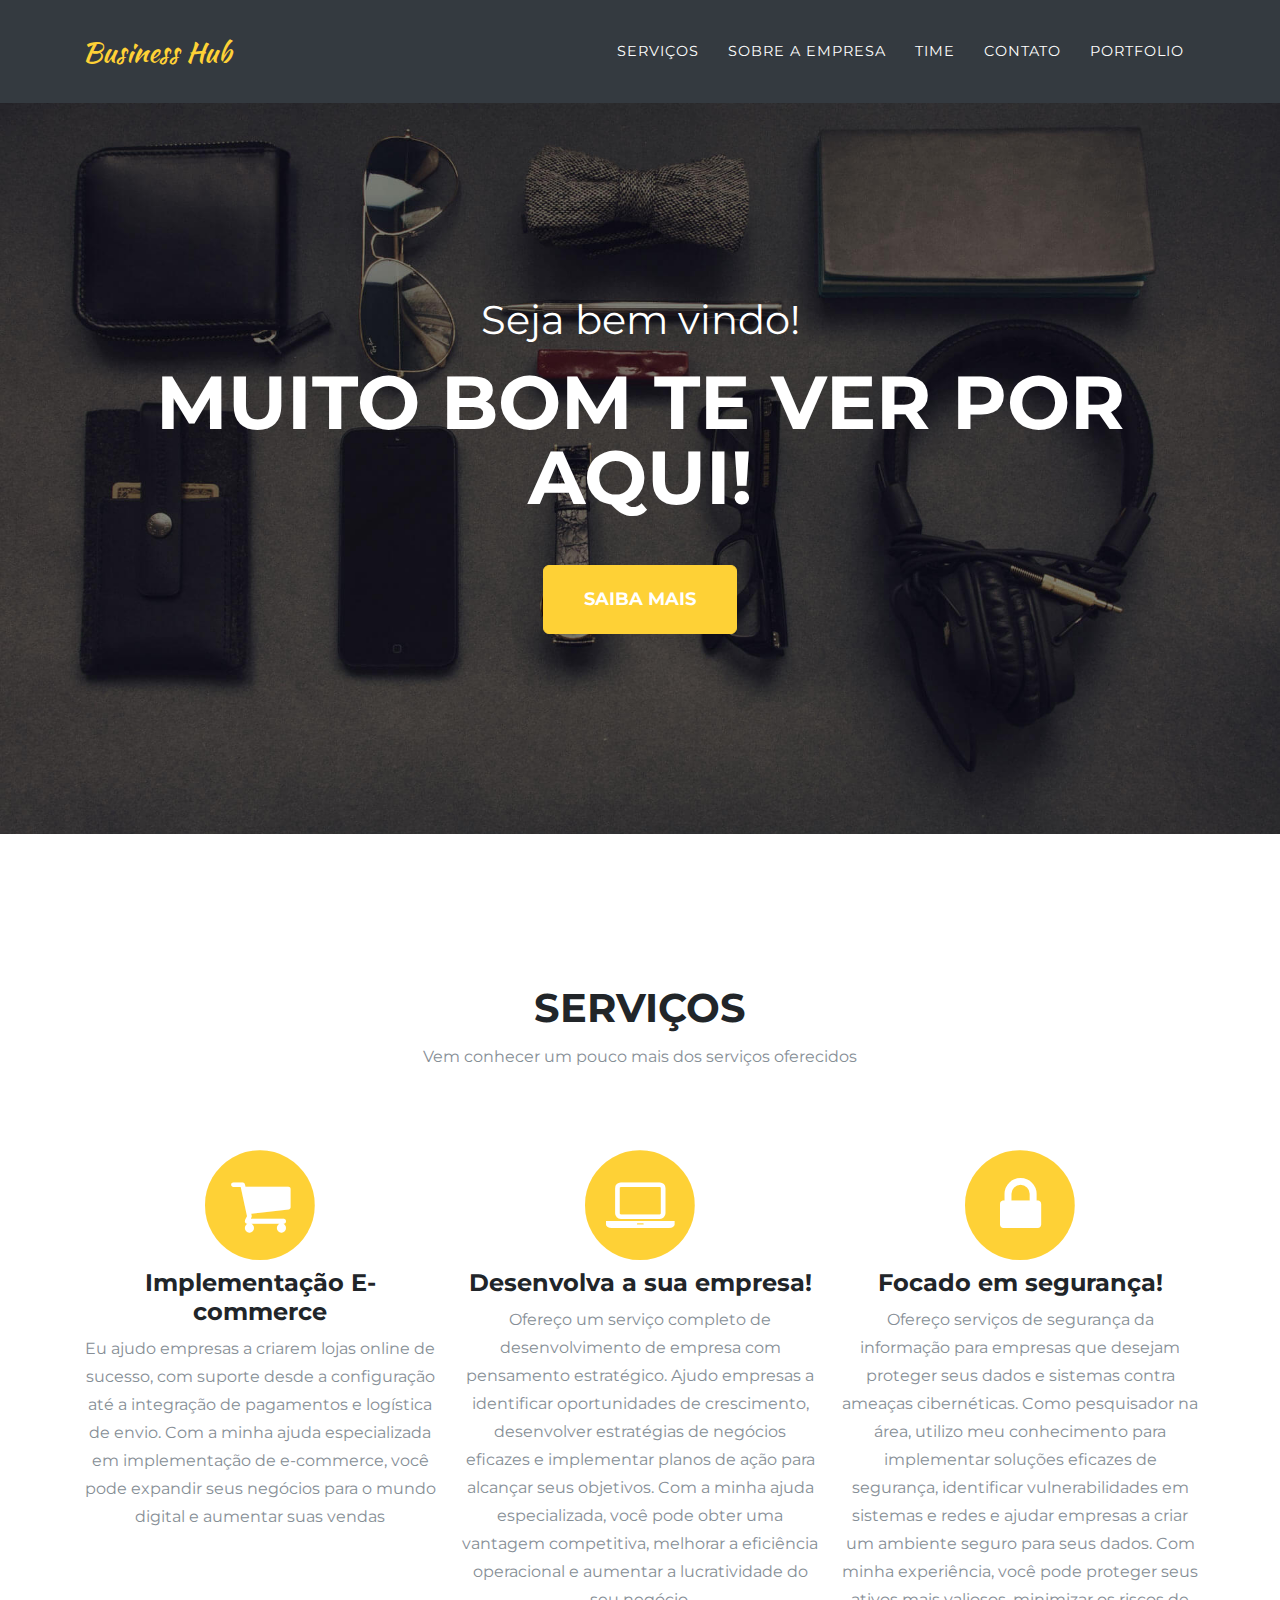
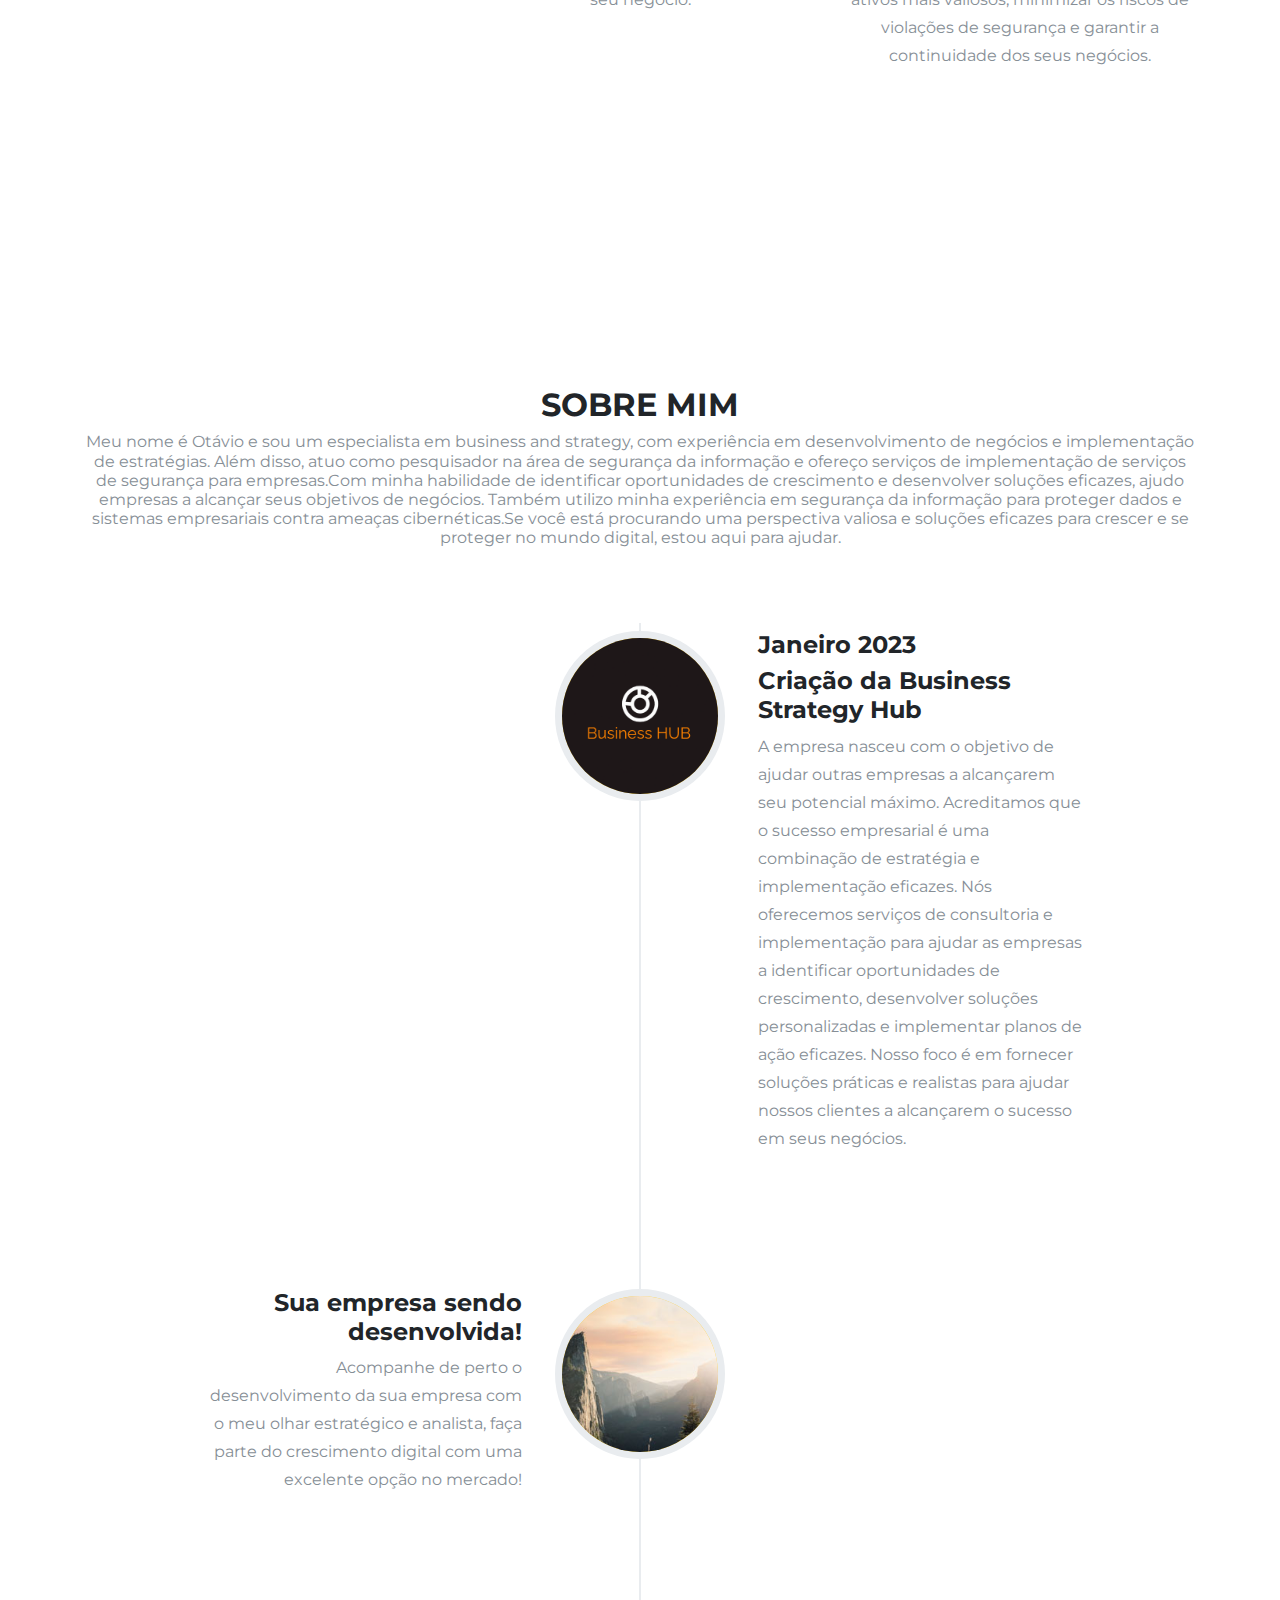
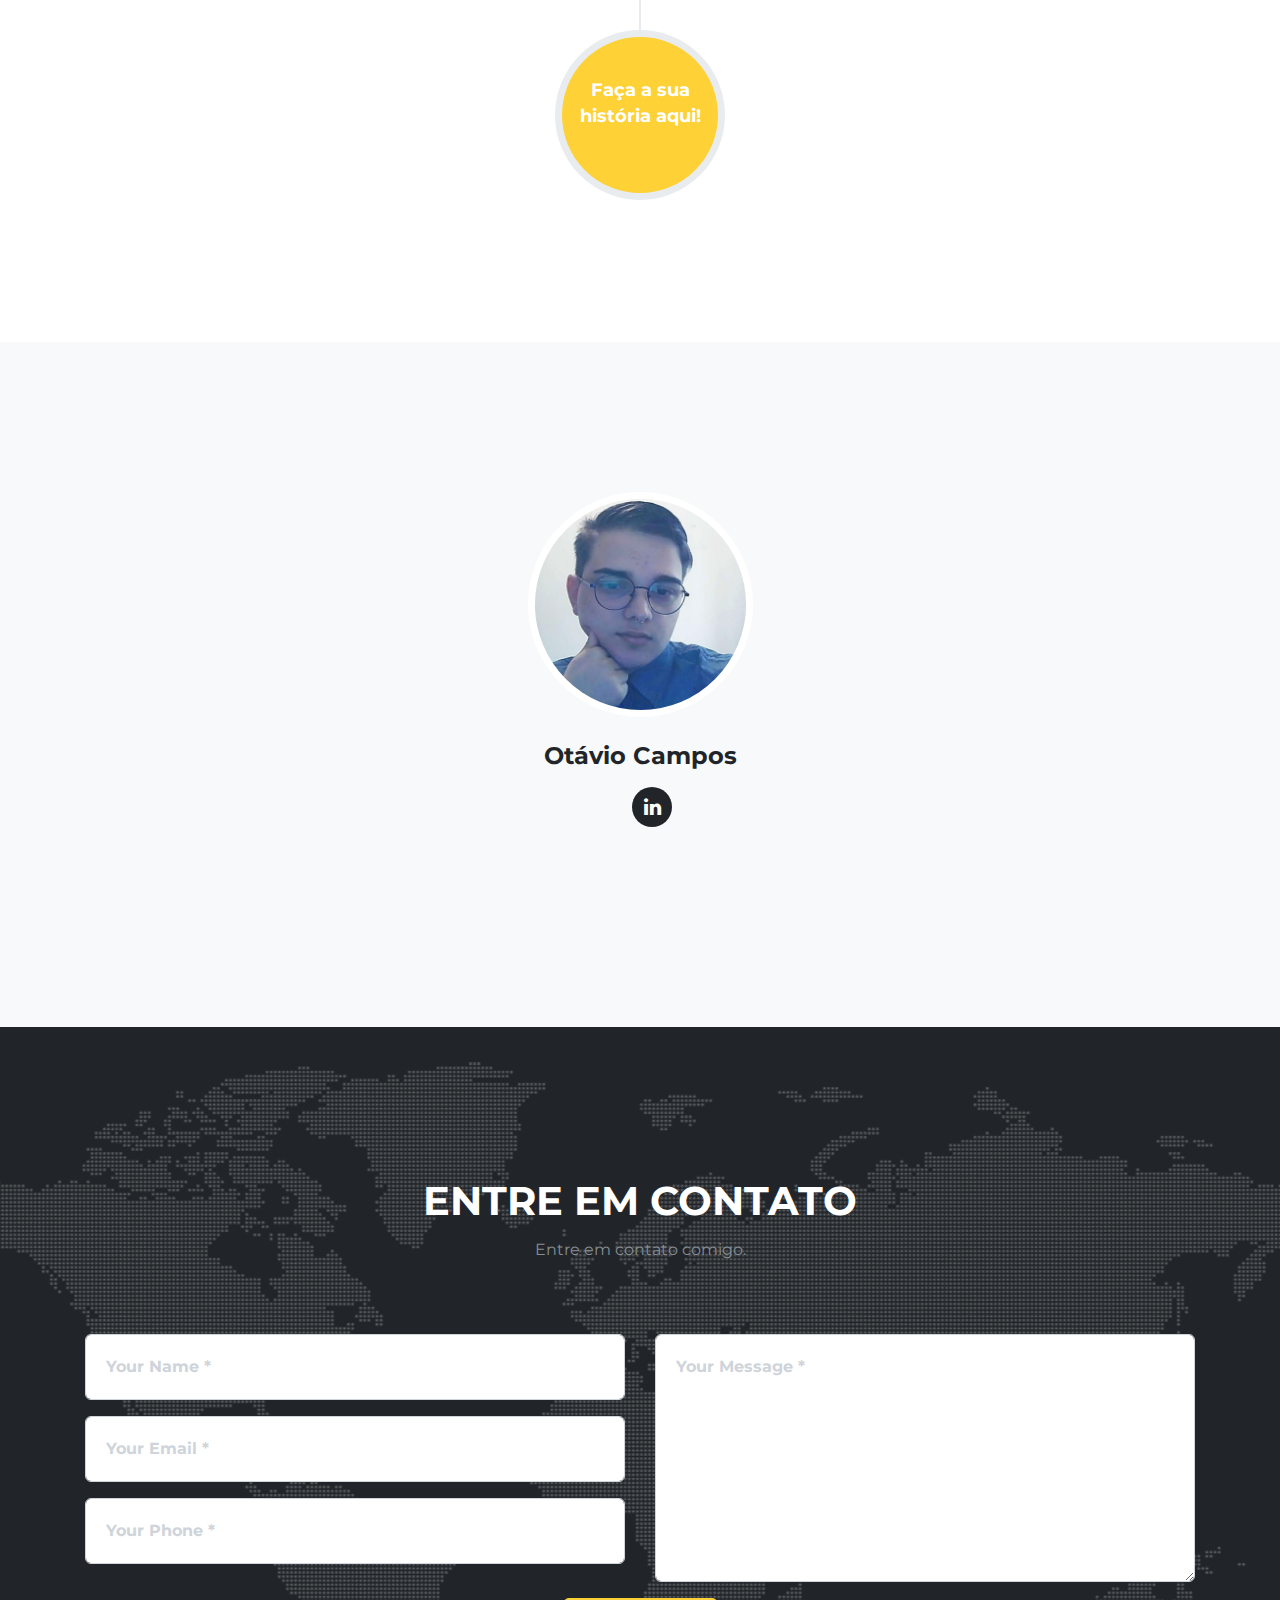
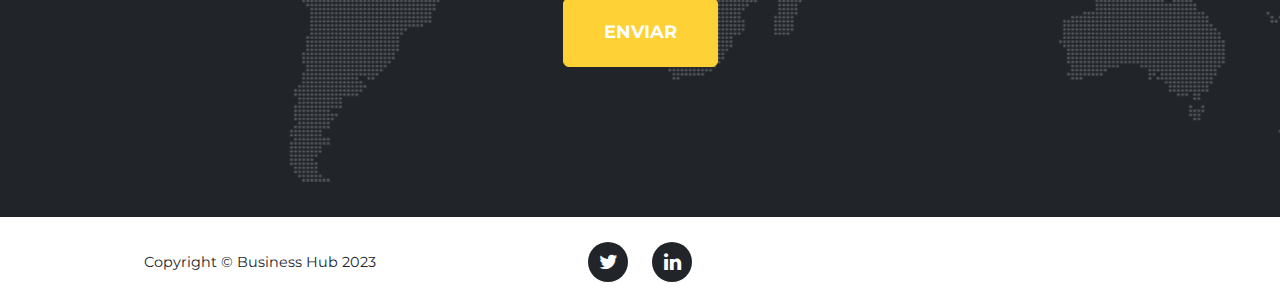
<file: Business/index.html>
<!DOCTYPE html>
<html lang="en">

<head>
    <meta charset="utf-8">
    <meta name="viewport" content="width=device-width, initial-scale=1.0, shrink-to-fit=no">
    <title>Home - Business Hub</title>
    <meta name="description"
        content="Site simples para promover o meu trabalho como Business &amp; Strategy especialista.">
    <link rel="stylesheet" href="assets/bootstrap/css/bootstrap.min.css">
    <link rel="stylesheet" href="assets/fonts/font-awesome.min.css">
    <link rel="stylesheet" href="assets/css/styles.min.css">
</head>

<body id="page-top" data-bs-spy="scroll" data-bs-target="#mainNav" data-bs-offset="54">
    <nav class="navbar navbar-dark navbar-expand-lg fixed-top bg-dark" id="mainNav">
        <div class="container"><a class="navbar-brand" href="#page-top">Business Hub</a><button
                data-bs-toggle="collapse" data-bs-target="#navbarResponsive" class="navbar-toggler navbar-toggler-right"
                type="button" aria-controls="navbarResponsive" aria-expanded="false" aria-label="Toggle navigation"><i
                    class="fa fa-bars"></i></button>
            <div class="collapse navbar-collapse" id="navbarResponsive">
                <ul class="navbar-nav ms-auto text-uppercase">
                    <li class="nav-item"><a class="nav-link" href="#services">Serviços</a></li>
                    <li class="nav-item"><a class="nav-link" href="#about">Sobre a empresa</a></li>
                    <li class="nav-item"><a class="nav-link" href="#team">Time</a></li>
                    <li class="nav-item"><a class="nav-link" href="#contact">contato</a></li>
                    <li class="nav-item"><a class="nav-link" href="https://ocamposbio.github.io">Portfolio</a></li>
                </ul>
            </div>
        </div>
    </nav>
    <header class="masthead" style="background-image: url('assets/img/header-bg.jpg');">
        <div class="container">
            <div class="intro-text">
                <div class="intro-lead-in"><span>Seja bem vindo!</span></div>
                <div class="intro-heading text-uppercase"><span>Muito bom te ver por aqui!</span></div><a
                    class="btn btn-primary btn-xl text-uppercase" role="button" href="#services">Saiba mais</a>
            </div>
        </div>
    </header>
    <section id="services">
        <div class="container">
            <div class="row">
                <div class="col-lg-12 text-center">
                    <h2 class="text-uppercase section-heading">Serviços</h2>
                    <h3 class="text-muted section-subheading">Vem conhecer um pouco mais dos serviços oferecidos</h3>
                </div>
            </div>
            <div class="row text-center">
                <div class="col-md-4"><span class="fa-stack fa-4x"><i
                            class="fa fa-circle fa-stack-2x text-primary"></i><i
                            class="fa fa-shopping-cart fa-stack-1x fa-inverse"></i></span>
                    <h4 class="section-heading">Implementação E-commerce</h4>
                    <p class="text-muted">Eu ajudo empresas a criarem lojas online de sucesso, com suporte desde a
                        configuração até a integração de pagamentos e logística de envio. Com a minha ajuda
                        especializada em implementação de e-commerce, você pode expandir seus negócios para o mundo
                        digital e aumentar suas vendas</p>
                </div>
                <div class="col-md-4"><span class="fa-stack fa-4x"><i
                            class="fa fa-circle fa-stack-2x text-primary"></i><i
                            class="fa fa-laptop fa-stack-1x fa-inverse"></i></span>
                    <h4 class="section-heading">Desenvolva a sua empresa!</h4>
                    <p class="text-muted">Ofereço um serviço completo de desenvolvimento de empresa com pensamento
                        estratégico. Ajudo empresas a identificar oportunidades de crescimento, desenvolver estratégias
                        de negócios eficazes e implementar planos de ação para alcançar seus objetivos. Com a minha
                        ajuda especializada, você pode obter uma vantagem competitiva, melhorar a eficiência operacional
                        e aumentar a lucratividade do seu negócio.</p>
                </div>
                <div class="col-md-4"><span class="fa-stack fa-4x"><i
                            class="fa fa-circle fa-stack-2x text-primary"></i><i
                            class="fa fa-lock fa-stack-1x fa-inverse"></i></span>
                    <h4 class="section-heading">Focado em segurança!</h4>
                    <p class="text-muted">Ofereço serviços de segurança da informação para empresas que desejam proteger
                        seus dados e sistemas contra ameaças cibernéticas. Como pesquisador na área, utilizo meu
                        conhecimento para implementar soluções eficazes de segurança, identificar vulnerabilidades em
                        sistemas e redes e ajudar empresas a criar um ambiente seguro para seus dados. Com minha
                        experiência, você pode proteger seus ativos mais valiosos, minimizar os riscos de violações de
                        segurança e garantir a continuidade dos seus negócios.</p>
                </div>
            </div>
        </div>
    </section>
    <section id="about">
        <div class="container">
            <div class="row">
                <div class="col-lg-12 text-center">
                    <h2 class="text-uppercase">Sobre mim</h2>
                    <h3 class="text-muted section-subheading">Meu nome é Otávio e sou um especialista em business and
                        strategy, com experiência em desenvolvimento de negócios e implementação de estratégias. Além
                        disso, atuo como pesquisador na área de segurança da informação e ofereço serviços de
                        implementação de serviços de segurança para empresas.Com minha habilidade de identificar
                        oportunidades de crescimento e desenvolver soluções eficazes, ajudo empresas a alcançar seus
                        objetivos de negócios. Também utilizo minha experiência em segurança da informação para proteger
                        dados e sistemas empresariais contra ameaças cibernéticas.Se você está procurando uma
                        perspectiva valiosa e soluções eficazes para crescer e se proteger no mundo digital, estou aqui
                        para ajudar.</h3>
                </div>
            </div>
            <div class="row">
                <div class="col-lg-12">
                    <ul class="list-group timeline">
                        <li class="list-group-item timeline-inverted">
                            <div class="timeline-image"><img class="rounded-circle img-fluid"
                                    src="400x400.png"></div>
                            <div class="timeline-panel">
                                <div class="timeline-heading">
                                    <h4><strong>Janeiro 2023</strong></h4>
                                    <h4 class="subheading">Criação da Business Strategy Hub</h4>
                                </div>
                                <div class="timeline-body">
                                    <p class="text-muted">A empresa nasceu com o objetivo de ajudar outras empresas a
                                        alcançarem seu potencial máximo. Acreditamos que o sucesso empresarial é uma
                                        combinação de estratégia e implementação eficazes. Nós oferecemos serviços de
                                        consultoria e implementação para ajudar as empresas a identificar oportunidades
                                        de crescimento, desenvolver soluções personalizadas e implementar planos de ação
                                        eficazes. Nosso foco é em fornecer soluções práticas e realistas para ajudar
                                        nossos clientes a alcançarem o sucesso em seus negócios.</p>
                                </div>
                            </div>
                        </li>
                        <li class="list-group-item">
                            <div class="timeline-image"><img class="rounded-circle img-fluid"
                                    src="assets/img/about/1.jpg"></div>
                            <div class="timeline-panel">
                                <div class="timeline-heading">
                                    <h4 class="subheading">Sua empresa sendo desenvolvida!</h4>
                                </div>
                                <div class="timeline-body">
                                    <p class="text-muted">Acompanhe de perto o desenvolvimento da sua empresa com o meu
                                        olhar estratégico e analista, faça parte do crescimento digital com uma
                                        excelente opção no mercado!</p>
                                </div>
                            </div>
                        </li>
                        <li class="list-group-item timeline-inverted">
                            <div class="timeline-image">
                                <h4>Faça a sua história aqui!</h4>
                            </div>
                        </li>
                    </ul>
                </div>
            </div>
        </div>
    </section>
    <section class="bg-light" id="team">
        <div class="container">
            <div class="row">
                <div class="col">
                    <div class="team-member"><img class="rounded-circle mx-auto" src="assets/img/otavio.png" width="225"
                            height="225">
                        <h4>Otávio Campos</h4>
                        <p class="text-muted"></p>
                        <ul class="list-inline social-buttons">
                            <li class="list-inline-item"></li>
                            <li class="list-inline-item"></li>
                            <li class="list-inline-item"><a href="https://www.linkedin.com/in/otavio-augusto-campos/"><i class="fa fa-linkedin"></i></a></li>
                        </ul>
                    </div>
                </div>
            </div>
        </div>
    </section>
    <section id="contact" style="background-image: url('assets/img/map-image.png');">
        <div class="container">
            <div class="row">
                <div class="col-lg-12 text-center">
                    <h2 class="text-uppercase section-heading">Entre em contato</h2>
                    <h3 class="text-muted section-subheading">Entre em contato comigo.</h3>
                </div>
            </div>
            <div class="row">
                <div class="col-lg-12">
                    <form id="contactForm" name="contactForm">
                        <div class="row">
                            <div class="col-md-6">
                                <div class="form-group mb-3"><input class="form-control" type="text" id="name"
                                        placeholder="Your Name *" required=""><small
                                        class="form-text text-danger flex-grow-1 lead"></small></div>
                                <div class="form-group mb-3"><input class="form-control" type="email" id="email"
                                        placeholder="Your Email *" required=""><small
                                        class="form-text text-danger lead"></small></div>
                                <div class="form-group mb-3"><input class="form-control" type="tel"
                                        placeholder="Your Phone *" required=""><small
                                        class="form-text text-danger lead"></small></div>
                            </div>
                            <div class="col-md-6">
                                <div class="form-group mb-3"><textarea class="form-control" id="message"
                                        placeholder="Your Message *" required=""></textarea><small
                                        class="form-text text-danger lead"></small></div>
                            </div>
                            <div class="w-100"></div>
                            <div class="col-lg-12 text-center">
                                <div id="success"></div><button class="btn btn-primary btn-xl text-uppercase"
                                    id="sendMessageButton" type="submit">Enviar</button>
                            </div>
                        </div>
                    </form>
                </div>
            </div>
        </div>
    </section>
    <footer>
        <div class="container">
            <div class="row">
                <div class="col-md-4"><span class="copyright">Copyright&nbsp;© Business Hub 2023</span></div>
                <div class="col-md-4">
                    <ul class="list-inline social-buttons">
                        <li class="list-inline-item"><a href="https://twitter.com/otavinn_"><i class="fa fa-twitter"></i></a></li>
                        <li class="list-inline-item"></li>
                        <li class="list-inline-item"><a href="https://www.linkedin.com/in/otavio-augusto-campos/"><i class="fa fa-linkedin"></i></a></li>
                    </ul>
                </div>
            </div>
        </div>
    </footer>
</body>

</html>
</file>
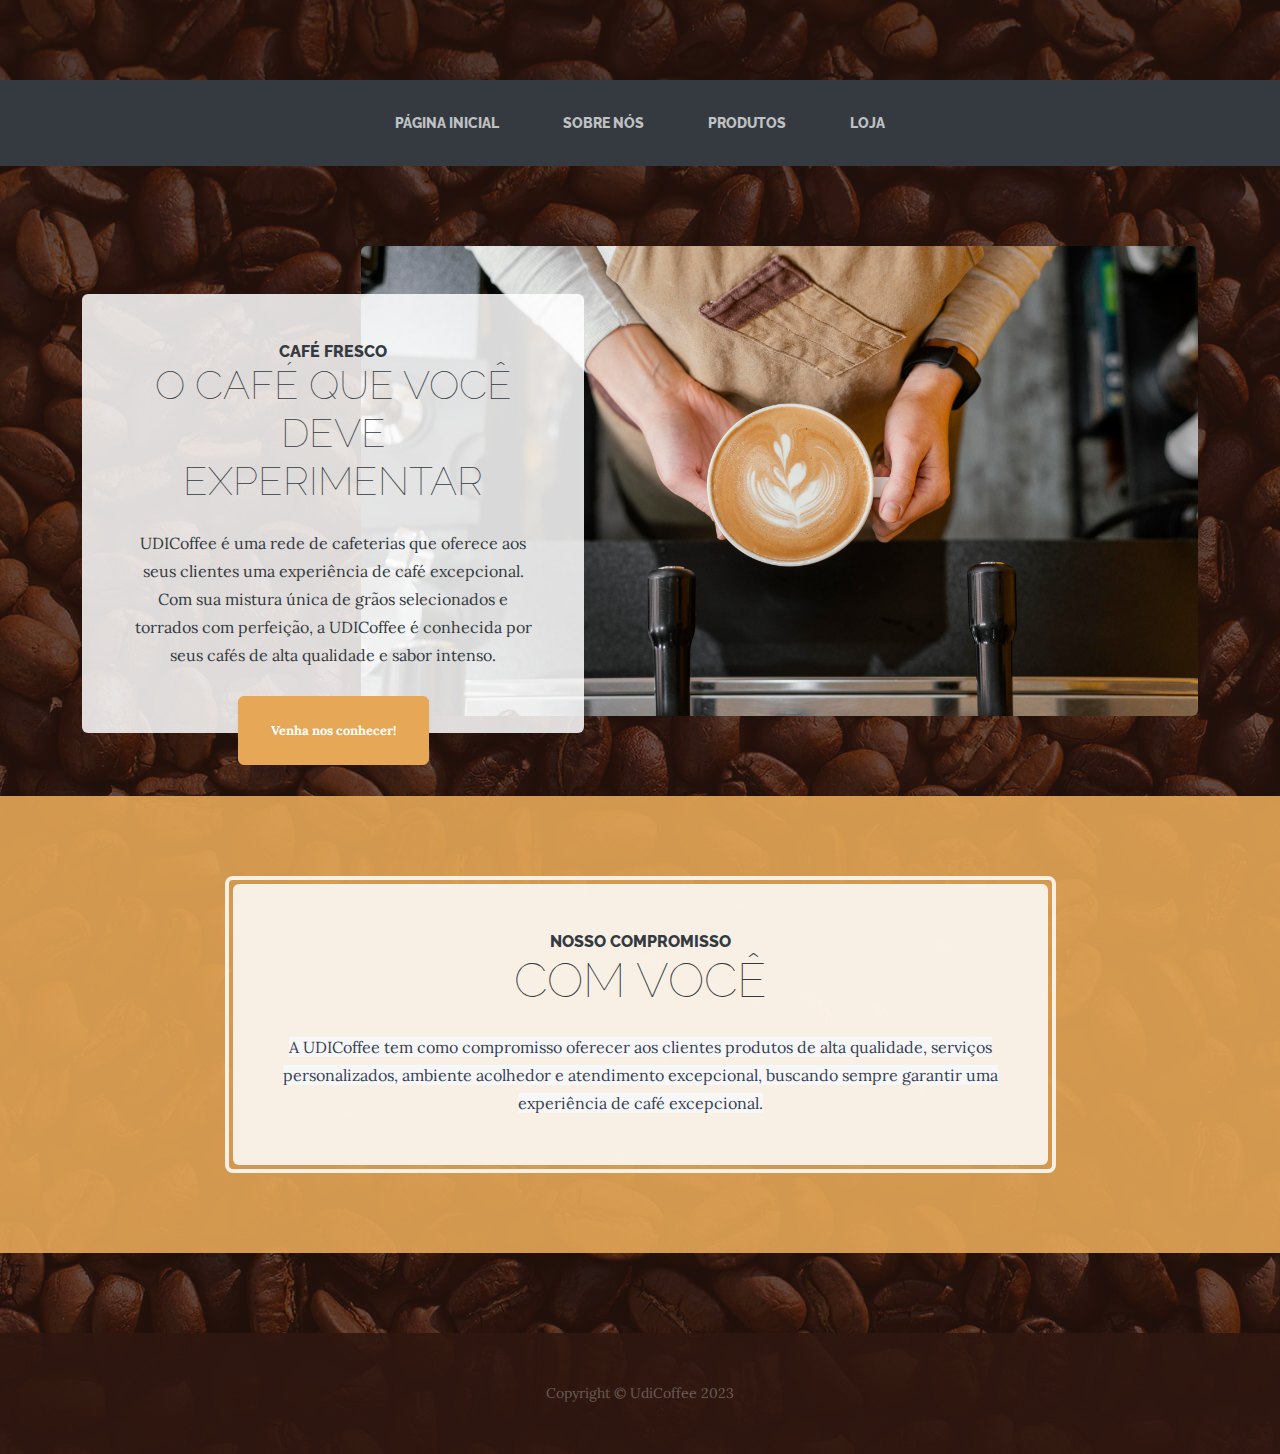
<file: UdiCoffee/index.html>
<!DOCTYPE html>
<html lang="en">

<head>
    <meta charset="utf-8">
    <meta name="viewport" content="width=device-width, initial-scale=1.0, shrink-to-fit=no">
    <title>Home - UdiCoffee</title>
    <link rel="stylesheet" href="assets/bootstrap/css/bootstrap.min.css">
    <link rel="stylesheet" href="assets/css/styles.min.css">
</head>

<body style="background: linear-gradient(rgba(47, 23, 15, 0.65), rgba(47, 23, 15, 0.65)), url('assets/img/bg.jpg');">
    <h1 class="text-center text-white d-none d-lg-block site-heading"></h1>
    <nav class="navbar navbar-dark navbar-expand-lg bg-dark py-lg-4" id="mainNav">
        <div class="container"><a class="navbar-brand text-uppercase d-lg-none text-expanded"
                href="#">UdiCoffee</a><button data-bs-toggle="collapse" class="navbar-toggler"
                data-bs-target="#navbarResponsive"><span class="visually-hidden">Toggle navigation</span><span
                    class="navbar-toggler-icon"></span></button>
            <div class="collapse navbar-collapse" id="navbarResponsive">
                <ul class="navbar-nav mx-auto">
                    <li class="nav-item"><a class="nav-link" href="index.html">Página inicial</a></li>
                    <li class="nav-item"><a class="nav-link" href="about.html">Sobre nós</a></li>
                    <li class="nav-item"><a class="nav-link" href="products.html">Produtos</a></li>
                    <li class="nav-item"><a class="nav-link" href="store.html">Loja</a></li>
                </ul>
            </div>
        </div>
    </nav>
    <section class="page-section clearfix">
        <div class="container">
            <div class="intro"><img class="img-fluid intro-img mb-3 mb-lg-0 rounded"
                    src="assets/img/vista-superior-de-uma-garconete-segurando-uma-xicara-de-cafe.jpg" />
                <div class="text-center intro-text p-5 rounded bg-faded">
                    <h2 class="section-heading mb-4"><span class="section-heading-upper">Café fresco</span><span
                            class="fs-1 section-heading-lower">O Café que você deve experimentar</span></h2>
                    <p class="mb-3">UDICoffee é uma rede de cafeterias que oferece aos seus clientes uma experiência de
                        café excepcional. Com sua mistura única de grãos selecionados e torrados com perfeição, a
                        UDICoffee é conhecida por seus cafés de alta qualidade e sabor intenso.</p>
                    <div class="mx-auto intro-button"><a class="btn btn-primary d-inline-block mx-auto btn-xl"
                            role="button" href="#">Venha nos conhecer!</a></div>
                </div>
            </div>
        </div>
    </section>
    <section class="page-section cta">
        <div class="container">
            <div class="row">
                <div class="col-xl-9 mx-auto">
                    <div class="text-center cta-inner rounded">
                        <h2 class="section-heading mb-4"><span class="section-heading-upper">Nosso
                                compromisso</span><span class="section-heading-lower">com você</span></h2>
                        <p class="mb-0"><span style="color: rgb(55, 65, 81); background-color: rgb(247, 247, 248);">A
                                UDICoffee tem como compromisso oferecer aos clientes produtos de alta qualidade,
                                serviços personalizados, ambiente acolhedor e atendimento excepcional, buscando sempre
                                garantir uma experiência de café excepcional.</span></p>
                    </div>
                </div>
            </div>
        </div>
    </section>
    <footer class="text-center footer text-faded py-5">
        <div class="container">
            <p class="m-0 small">Copyright&nbsp;©&nbsp;UdiCoffee 2023</p>
        </div>
    </footer>
    <script src="assets/bootstrap/js/bootstrap.min.js"></script>
    <script src="assets/js/script.min.js"></script>
</body>

</html>
</file>
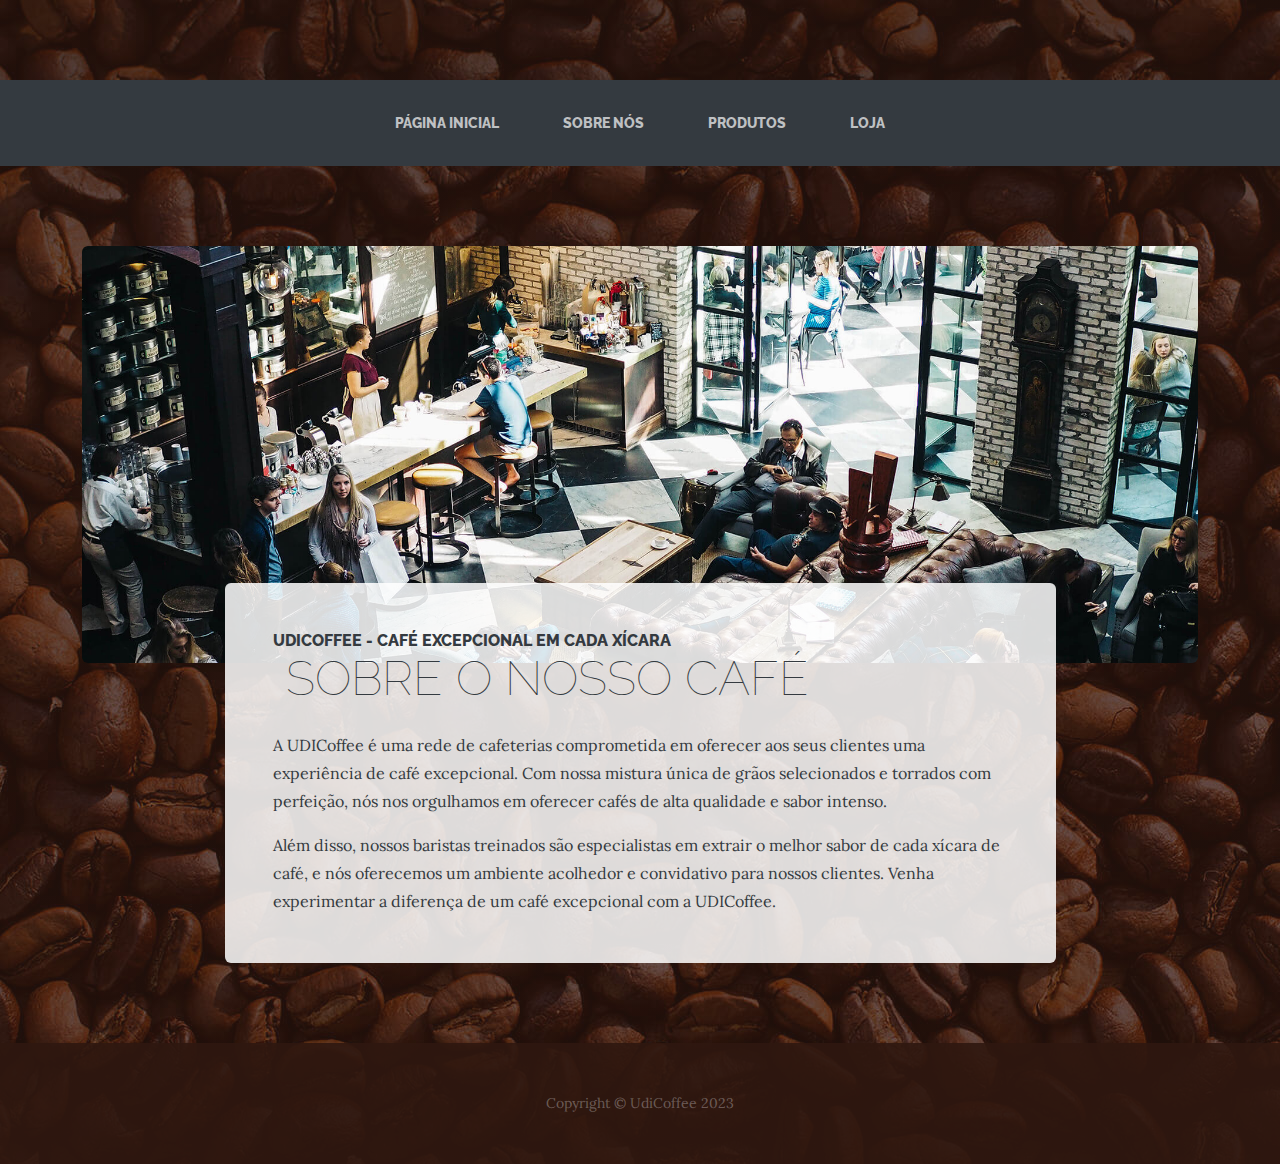
<file: UdiCoffee/about.html>
<!DOCTYPE html>
<html lang="en">

<head>
    <meta charset="utf-8">
    <meta name="viewport" content="width=device-width, initial-scale=1.0, shrink-to-fit=no">
    <title>Sobre Nós - UdiCoffee</title>
    <link rel="stylesheet" href="assets/bootstrap/css/bootstrap.min.css">
    <link rel="stylesheet" href="assets/css/styles.min.css">
</head>

<body style="background: linear-gradient(rgba(47, 23, 15, 0.65), rgba(47, 23, 15, 0.65)), url('assets/img/bg.jpg');">
    <h1 class="text-center text-white d-none d-lg-block site-heading"></h1>
    <nav class="navbar navbar-dark navbar-expand-lg bg-dark py-lg-4" id="mainNav">
        <div class="container"><a class="navbar-brand text-uppercase d-lg-none text-expanded"
                href="#">UdiCoffee</a><button data-bs-toggle="collapse" class="navbar-toggler"
                data-bs-target="#navbarResponsive"><span class="visually-hidden">Toggle navigation</span><span
                    class="navbar-toggler-icon"></span></button>
            <div class="collapse navbar-collapse" id="navbarResponsive">
                <ul class="navbar-nav mx-auto">
                    <li class="nav-item"><a class="nav-link" href="index.html">Página inicial</a></li>
                    <li class="nav-item"><a class="nav-link" href="about.html">Sobre nós</a></li>
                    <li class="nav-item"><a class="nav-link" href="products.html">Produtos</a></li>
                    <li class="nav-item"><a class="nav-link" href="store.html">Loja</a></li>
                </ul>
            </div>
        </div>
    </nav>
    <section class="page-section about-heading">
        <div class="container"><img class="img-fluid rounded about-heading-img mb-3 mb-lg-0" src="assets/img/about.jpg">
            <div class="about-heading-content">
                <div class="row">
                    <div class="col-lg-10 col-xl-9 mx-auto">
                        <div class="bg-faded rounded p-5">
                            <h2 class="section-heading mb-4"><span class="section-heading-upper">UDICoffee - Café
                                    Excepcional em Cada Xícara</span><span class="section-heading-lower">&nbsp;Sobre o
                                    nosso café</span></h2>
                            <p>A UDICoffee é uma rede de cafeterias comprometida em oferecer aos seus clientes uma
                                experiência de café excepcional. Com nossa mistura única de grãos selecionados e
                                torrados com perfeição, nós nos orgulhamos em oferecer cafés de alta qualidade e sabor
                                intenso.</p>
                            <p class="mb-0"><span>Além disso, nossos baristas treinados são especialistas em extrair o
                                    melhor sabor de cada xícara de café, e nós oferecemos um ambiente acolhedor e
                                    convidativo para nossos clientes. Venha experimentar a diferença de um café
                                    excepcional com a UDICoffee.</span></p>
                        </div>
                    </div>
                </div>
            </div>
        </div>
    </section>
    <footer class="text-center footer text-faded py-5">
        <div class="container">
            <p class="m-0 small">Copyright&nbsp;©&nbsp;UdiCoffee 2023</p>
        </div>
    </footer>
    <script src="assets/bootstrap/js/bootstrap.min.js"></script>
    <script src="assets/js/script.min.js"></script>
</body>

</html>
</file>
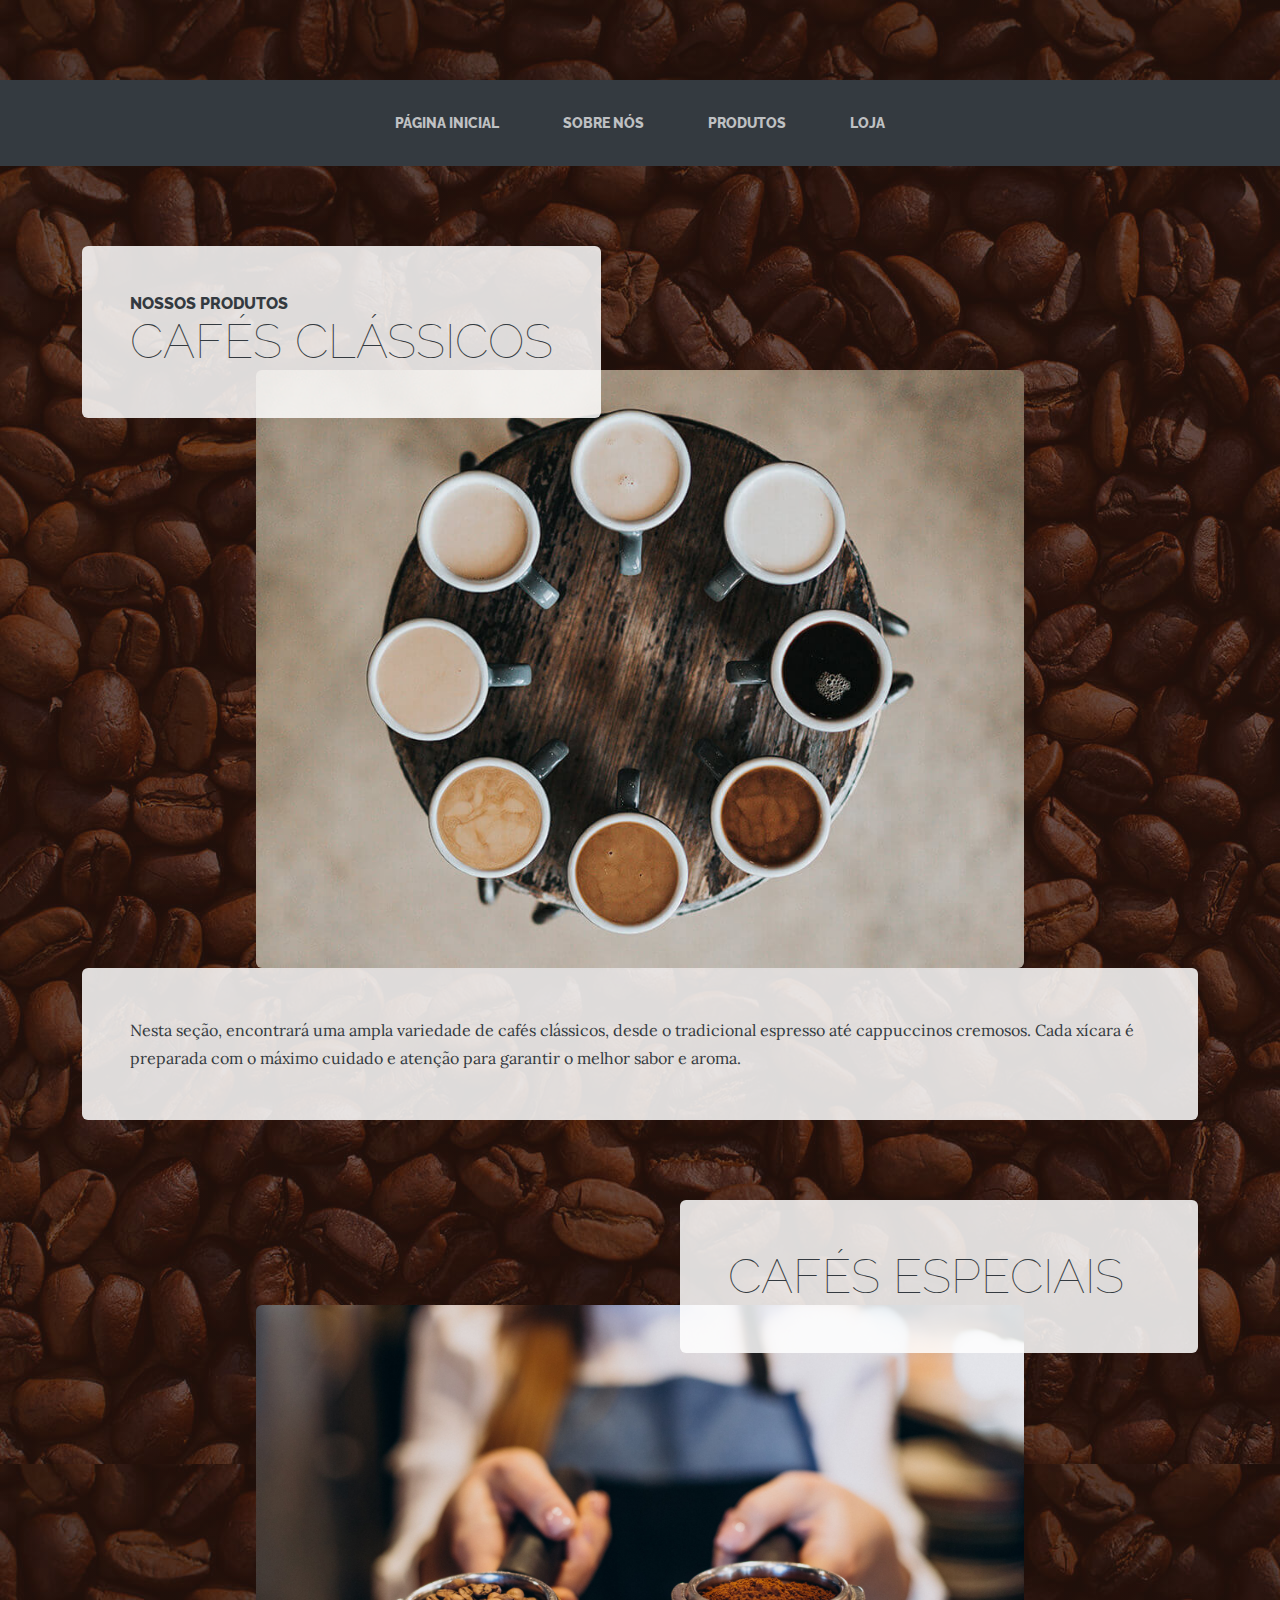
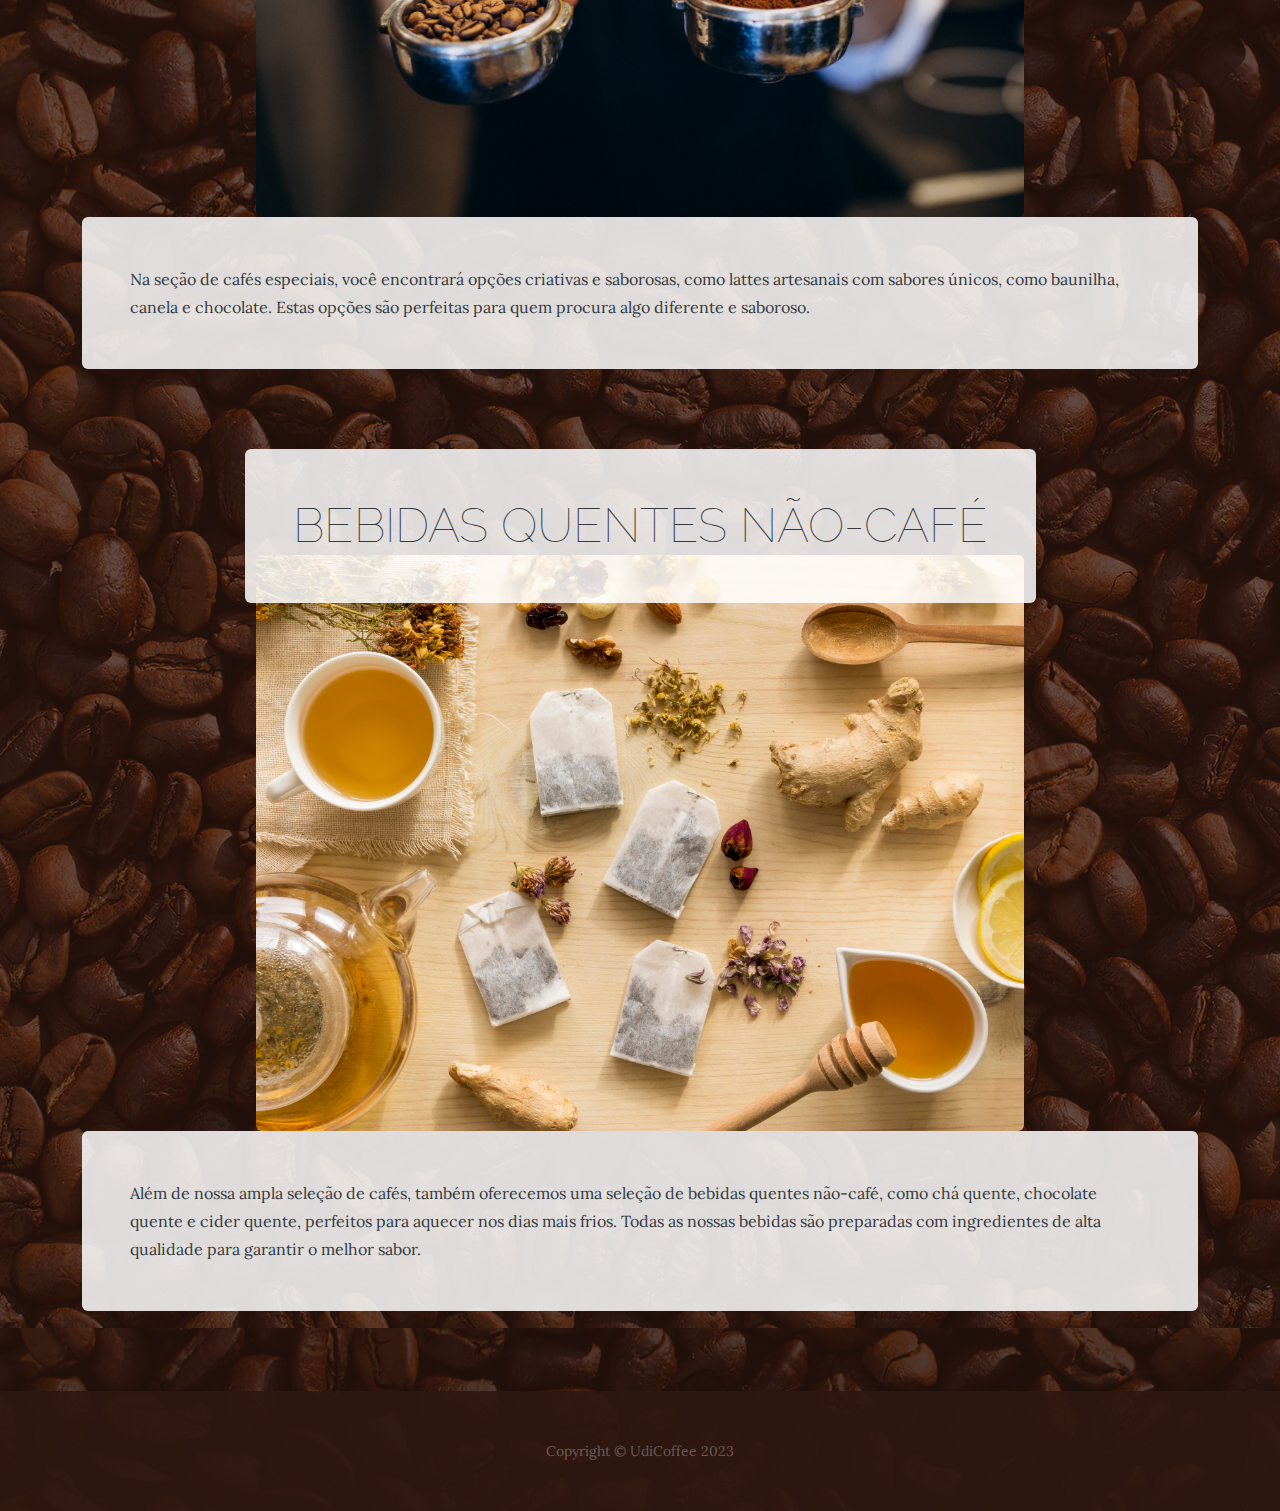
<file: UdiCoffee/products.html>
<!DOCTYPE html>
<html lang="en">

<head>
    <meta charset="utf-8">
    <meta name="viewport" content="width=device-width, initial-scale=1.0, shrink-to-fit=no">
    <title>Produtos - UdiCoffee</title>
    <link rel="stylesheet" href="assets/bootstrap/css/bootstrap.min.css">
    <link rel="stylesheet" href="assets/css/styles.min.css">
</head>

<body style="background: linear-gradient(rgba(47, 23, 15, 0.65), rgba(47, 23, 15, 0.65)), url('assets/img/bg.jpg');">
    <h1 class="text-center text-white d-none d-lg-block site-heading"></h1>
    <nav class="navbar navbar-dark navbar-expand-lg bg-dark py-lg-4" id="mainNav">
        <div class="container"><a class="navbar-brand text-uppercase d-lg-none text-expanded"
                href="#">UdiCoffee</a><button data-bs-toggle="collapse" class="navbar-toggler"
                data-bs-target="#navbarResponsive"><span class="visually-hidden">Toggle navigation</span><span
                    class="navbar-toggler-icon"></span></button>
            <div class="collapse navbar-collapse" id="navbarResponsive">
                <ul class="navbar-nav mx-auto">
                    <li class="nav-item"><a class="nav-link" href="index.html">Página inicial</a></li>
                    <li class="nav-item"><a class="nav-link" href="about.html">Sobre nós</a></li>
                    <li class="nav-item"><a class="nav-link" href="products.html">Produtos</a></li>
                    <li class="nav-item"><a class="nav-link" href="store.html">Loja</a></li>
                </ul>
            </div>
        </div>
    </nav>
    <section class="page-section">
        <div class="container">
            <div class="product-item">
                <div class="d-flex product-item-title">
                    <div class="d-flex me-auto bg-faded p-5 rounded">
                        <h2 class="section-heading mb-0"><span class="section-heading-upper">Nossos produtos</span><span
                                class="section-heading-lower">Cafés Clássicos</span></h2>
                    </div>
                </div><img class="img-fluid d-flex mx-auto product-item-img mb-3 mb-lg-0 rounded"
                    src="assets/img/products-01.jpg">
                <div class="bg-faded p-5 rounded">
                    <p class="mb-0">Nesta seção, encontrará uma ampla variedade de cafés clássicos, desde o tradicional
                        espresso até cappuccinos cremosos. Cada xícara é preparada com o máximo cuidado e atenção para
                        garantir o melhor sabor e aroma.</p>
                </div>
            </div>
        </div>
    </section>
    <section class="page-section">
        <div class="container">
            <div class="product-item">
                <div class="d-flex product-item-title">
                    <div class="d-flex ms-auto bg-faded p-5 rounded">
                        <h2 class="section-heading mb-0"><span class="section-heading-lower">Cafés
                                Especiais&nbsp;&nbsp;</span></h2>
                    </div>
                </div><img class="img-fluid d-flex mx-auto product-item-img mb-3 mb-lg-0 rounded"
                    src="assets/img/barista-em-uma-cafeteria-com-porta-filtros.jpg">
                <div class="bg-faded p-5 rounded">
                    <p class="mb-0">Na seção de cafés especiais, você encontrará opções criativas e saborosas, como
                        lattes artesanais com sabores únicos, como baunilha, canela e chocolate. Estas opções são
                        perfeitas para quem procura algo diferente e saboroso.</p>
                </div>
            </div>
        </div>
    </section>
    <section class="page-section">
        <div class="container">
            <div class="product-item">
                <div class="d-flex product-item-title">
                    <div class="d-flex mx-auto bg-faded p-5 rounded">
                        <h2 class="section-heading mb-0"><span class="section-heading-lower">Bebidas Quentes
                                Não-Café</span></h2>
                    </div>
                </div><img class="img-fluid d-flex mx-auto product-item-img mb-3 mb-lg-0 rounded"
                    src="assets/img/postura-plana-de-ervas-medicinais-naturais-com-cha.jpg">
                <div class="bg-faded p-5 rounded">
                    <p class="mb-0">Além de nossa ampla seleção de cafés, também oferecemos uma seleção de bebidas
                        quentes não-café, como chá quente, chocolate quente e cider quente, perfeitos para aquecer nos
                        dias mais frios. Todas as nossas bebidas são preparadas com ingredientes de alta qualidade para
                        garantir o melhor sabor.</p>
                </div>
            </div>
        </div>
    </section>
    <footer class="text-center footer text-faded py-5">
        <div class="container">
            <p class="m-0 small">Copyright&nbsp;©&nbsp;UdiCoffee 2023</p>
        </div>
    </footer>
    <script src="assets/bootstrap/js/bootstrap.min.js"></script>
    <script src="assets/js/script.min.js"></script>
</body>

</html>
</file>
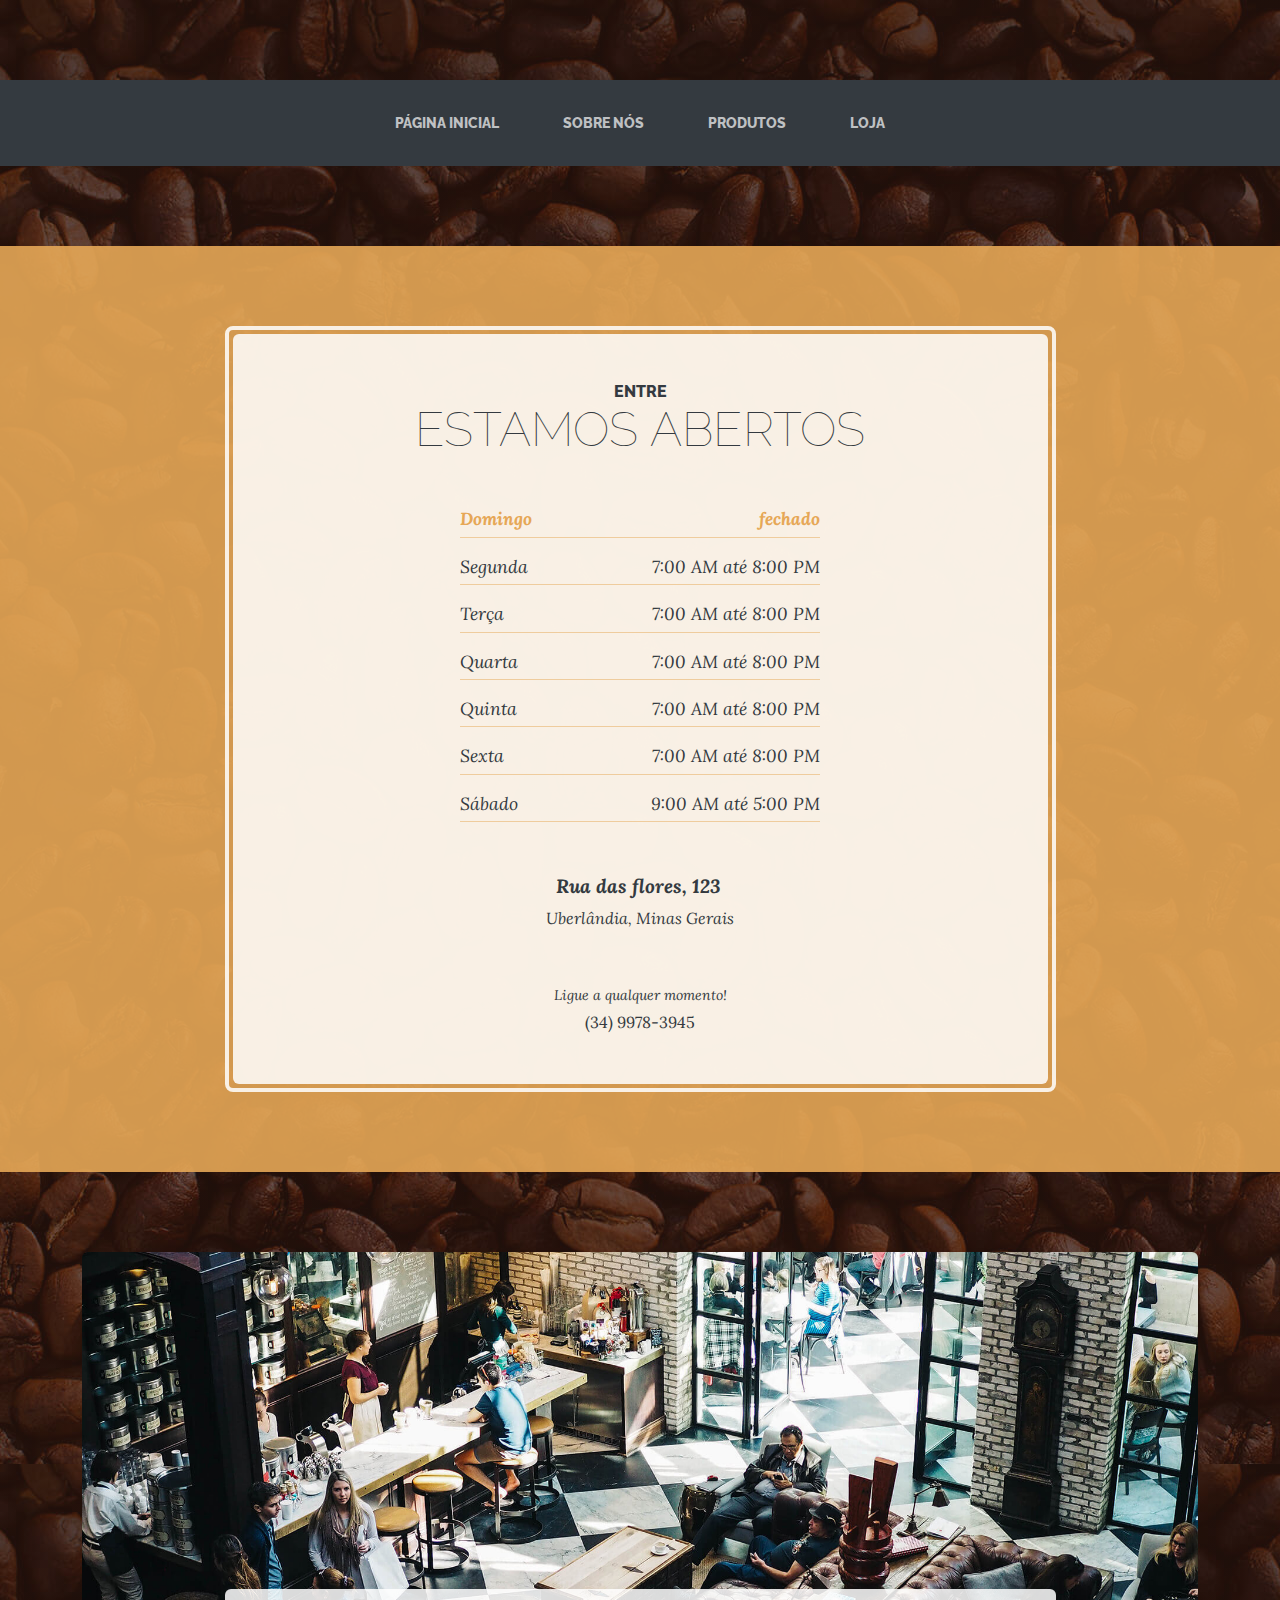
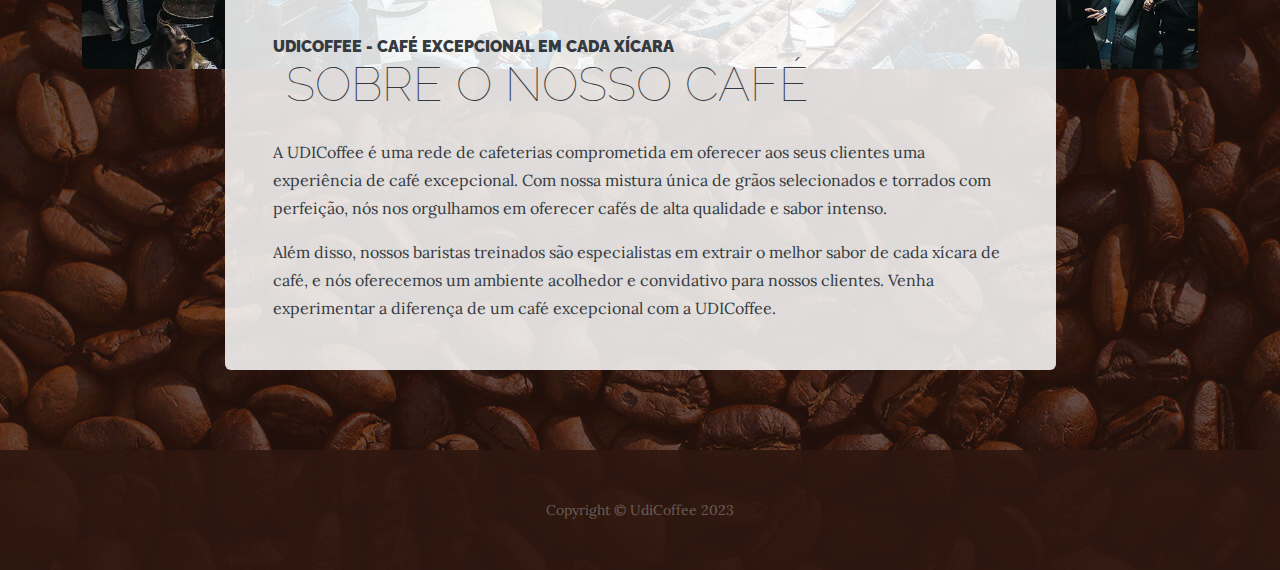
<file: UdiCoffee/store.html>
<!DOCTYPE html>
<html lang="en">

<head>
    <meta charset="utf-8">
    <meta name="viewport" content="width=device-width, initial-scale=1.0, shrink-to-fit=no">
    <title>Loja - UdiCoffee</title>
    <link rel="stylesheet" href="assets/bootstrap/css/bootstrap.min.css">
    <link rel="stylesheet" href="assets/css/styles.min.css">
</head>

<body style="background: linear-gradient(rgba(47, 23, 15, 0.65), rgba(47, 23, 15, 0.65)), url('assets/img/bg.jpg');">
    <h1 class="text-center text-white d-none d-lg-block site-heading"></h1>
    <nav class="navbar navbar-dark navbar-expand-lg bg-dark py-lg-4" id="mainNav">
        <div class="container"><a class="navbar-brand text-uppercase d-lg-none text-expanded"
                href="#">UdiCoffee</a><button data-bs-toggle="collapse" class="navbar-toggler"
                data-bs-target="#navbarResponsive"><span class="visually-hidden">Toggle navigation</span><span
                    class="navbar-toggler-icon"></span></button>
            <div class="collapse navbar-collapse" id="navbarResponsive">
                <ul class="navbar-nav mx-auto">
                    <li class="nav-item"><a class="nav-link" href="index.html">Página inicial</a></li>
                    <li class="nav-item"><a class="nav-link" href="about.html">Sobre nós</a></li>
                    <li class="nav-item"><a class="nav-link" href="products.html">Produtos</a></li>
                    <li class="nav-item"><a class="nav-link" href="store.html">Loja</a></li>
                </ul>
            </div>
        </div>
    </nav>
    <section class="page-section cta">
        <div class="container">
            <div class="row">
                <div class="col-xl-9 mx-auto">
                    <div class="text-center cta-inner rounded">
                        <h2 class="section-heading mb-5"><span class="section-heading-upper">Entre</span><span
                                class="section-heading-lower">estamos abertos</span></h2>
                        <ul class="list-unstyled text-start mx-auto list-hours mb-5">
                            <li class="d-flex list-unstyled-item list-hours-item">Domingo<span
                                    class="ms-auto">fechado</span></li>
                            <li class="d-flex list-unstyled-item list-hours-item">Segunda<span class="ms-auto">7:00 AM
                                    até 8:00 PM</span></li>
                            <li class="d-flex list-unstyled-item list-hours-item">Terça<span class="ms-auto">7:00
                                    AM&nbsp;<em>até</em>&nbsp;8:00 PM</span></li>
                            <li class="d-flex list-unstyled-item list-hours-item">Quarta<span class="ms-auto">7:00
                                    AM&nbsp;<em>até</em>&nbsp;8:00 PM</span></li>
                            <li class="d-flex list-unstyled-item list-hours-item">Quinta<span class="ms-auto">7:00
                                    AM&nbsp;<em>até</em>&nbsp;8:00 PM</span></li>
                            <li class="d-flex list-unstyled-item list-hours-item">Sexta<span class="ms-auto">7:00
                                    AM&nbsp;<em>até</em>&nbsp;8:00 PM</span></li>
                            <li class="d-flex list-unstyled-item list-hours-item">Sábado<span class="ms-auto">9:00
                                    AM&nbsp;<em>até</em>&nbsp;5:00 PM</span></li>
                        </ul>
                        <p class="address mb-5"><em><strong>Rua das flores, 123&nbsp;</strong><span><br>Uberlândia,
                                    Minas Gerais</span></em></p>
                        <p class="address mb-0"><small><em>Ligue a qualquer momento!</em></small><span><br>(34)
                                9978-3945</span></p>
                    </div>
                </div>
            </div>
        </div>
    </section>
    <section class="page-section about-heading">
        <div class="container"><img class="img-fluid rounded about-heading-img mb-3 mb-lg-0" src="assets/img/about.jpg">
            <div class="about-heading-content">
                <div class="row">
                    <div class="col-lg-10 col-xl-9 mx-auto">
                        <div class="bg-faded rounded p-5">
                            <h2 class="section-heading mb-4"><span class="section-heading-upper"><strong>UDICOFFEE -
                                        CAFÉ EXCEPCIONAL EM CADA XÍCARA</strong></span><span
                                    class="section-heading-lower">&nbsp;SOBRE O NOSSO CAFÉ</span></h2>
                            <p>A UDICoffee é uma rede de cafeterias comprometida em oferecer aos seus clientes uma
                                experiência de café excepcional. Com nossa mistura única de grãos selecionados e
                                torrados com perfeição, nós nos orgulhamos em oferecer cafés de alta qualidade e sabor
                                intenso.</p>
                            <p class="mb-0"><em><span style="font-style: normal !important;">Além disso, nossos baristas
                                        treinados são especialistas em extrair o melhor sabor de cada xícara de café, e
                                        nós oferecemos um ambiente acolhedor e convidativo para nossos clientes. Venha
                                        experimentar a diferença de um café excepcional com a
                                        UDICoffee.</span></em><span></span></p>
                        </div>
                    </div>
                </div>
            </div>
        </div>
    </section>
    <footer class="text-center footer text-faded py-5">
        <div class="container">
            <p class="m-0 small">Copyright&nbsp;©&nbsp;UdiCoffee 2023</p>
        </div>
    </footer>
    <script src="assets/bootstrap/js/bootstrap.min.js"></script>
    <script src="assets/js/script.min.js"></script>
</body>

</html>
</file>
<file: Business/assets/css/styles.min.css>
@font-face{font-family:'Kaushan Script';src:url(../../assets/fonts/vm8vdRfvXFLG3OLnsO15WYS5DG72wNJHMw.woff2) format('woff2');font-weight:400;font-style:normal;font-display:swap;unicode-range:U+0100-024F,U+0259,U+1E00-1EFF,U+2020,U+20A0-20AB,U+20AD-20CF,U+2113,U+2C60-2C7F,U+A720-A7FF}@font-face{font-family:'Kaushan Script';src:url(../../assets/fonts/vm8vdRfvXFLG3OLnsO15WYS5DG74wNI.woff2) format('woff2');font-weight:400;font-style:normal;font-display:swap;unicode-range:U+0000-00FF,U+0131,U+0152-0153,U+02BB-02BC,U+02C6,U+02DA,U+02DC,U+2000-206F,U+2074,U+20AC,U+2122,U+2191,U+2193,U+2212,U+2215,U+FEFF,U+FFFD}@font-face{font-family:Montserrat;src:url(../../assets/fonts/JTUSjIg1_i6t8kCHKm459WRhyzbi.woff2) format('woff2');font-weight:400;font-style:normal;font-display:swap;unicode-range:U+0460-052F,U+1C80-1C88,U+20B4,U+2DE0-2DFF,U+A640-A69F,U+FE2E-FE2F}@font-face{font-family:Montserrat;src:url(../../assets/fonts/JTUSjIg1_i6t8kCHKm459W1hyzbi.woff2) format('woff2');font-weight:400;font-style:normal;font-display:swap;unicode-range:U+0301,U+0400-045F,U+0490-0491,U+04B0-04B1,U+2116}@font-face{font-family:Montserrat;src:url(../../assets/fonts/JTUSjIg1_i6t8kCHKm459WZhyzbi.woff2) format('woff2');font-weight:400;font-style:normal;font-display:swap;unicode-range:U+0102-0103,U+0110-0111,U+0128-0129,U+0168-0169,U+01A0-01A1,U+01AF-01B0,U+1EA0-1EF9,U+20AB}@font-face{font-family:Montserrat;src:url(../../assets/fonts/JTUSjIg1_i6t8kCHKm459Wdhyzbi.woff2) format('woff2');font-weight:400;font-style:normal;font-display:swap;unicode-range:U+0100-024F,U+0259,U+1E00-1EFF,U+2020,U+20A0-20AB,U+20AD-20CF,U+2113,U+2C60-2C7F,U+A720-A7FF}@font-face{font-family:Montserrat;src:url(../../assets/fonts/JTUSjIg1_i6t8kCHKm459Wlhyw.woff2) format('woff2');font-weight:400;font-style:normal;font-display:swap;unicode-range:U+0000-00FF,U+0131,U+0152-0153,U+02BB-02BC,U+02C6,U+02DA,U+02DC,U+2000-206F,U+2074,U+20AC,U+2122,U+2191,U+2193,U+2212,U+2215,U+FEFF,U+FFFD}@font-face{font-family:Montserrat;src:url(../../assets/fonts/JTUSjIg1_i6t8kCHKm459WRhyzbi.woff2) format('woff2');font-weight:700;font-style:normal;font-display:swap;unicode-range:U+0460-052F,U+1C80-1C88,U+20B4,U+2DE0-2DFF,U+A640-A69F,U+FE2E-FE2F}@font-face{font-family:Montserrat;src:url(../../assets/fonts/JTUSjIg1_i6t8kCHKm459W1hyzbi.woff2) format('woff2');font-weight:700;font-style:normal;font-display:swap;unicode-range:U+0301,U+0400-045F,U+0490-0491,U+04B0-04B1,U+2116}@font-face{font-family:Montserrat;src:url(../../assets/fonts/JTUSjIg1_i6t8kCHKm459WZhyzbi.woff2) format('woff2');font-weight:700;font-style:normal;font-display:swap;unicode-range:U+0102-0103,U+0110-0111,U+0128-0129,U+0168-0169,U+01A0-01A1,U+01AF-01B0,U+1EA0-1EF9,U+20AB}@font-face{font-family:Montserrat;src:url(../../assets/fonts/JTUSjIg1_i6t8kCHKm459Wdhyzbi.woff2) format('woff2');font-weight:700;font-style:normal;font-display:swap;unicode-range:U+0100-024F,U+0259,U+1E00-1EFF,U+2020,U+20A0-20AB,U+20AD-20CF,U+2113,U+2C60-2C7F,U+A720-A7FF}@font-face{font-family:Montserrat;src:url(../../assets/fonts/JTUSjIg1_i6t8kCHKm459Wlhyw.woff2) format('woff2');font-weight:700;font-style:normal;font-display:swap;unicode-range:U+0000-00FF,U+0131,U+0152-0153,U+02BB-02BC,U+02C6,U+02DA,U+02DC,U+2000-206F,U+2074,U+20AC,U+2122,U+2191,U+2193,U+2212,U+2215,U+FEFF,U+FFFD}
</file>
<file: UdiCoffee/assets/css/styles.min.css>
@font-face{font-family:Lora;src:url(../../assets/fonts/0QIhMX1D_JOuMw_LLPtLp_A.woff2) format('woff2');font-weight:400;font-style:italic;font-display:swap;unicode-range:U+0460-052F,U+1C80-1C88,U+20B4,U+2DE0-2DFF,U+A640-A69F,U+FE2E-FE2F}@font-face{font-family:Lora;src:url(../../assets/fonts/0QIhMX1D_JOuMw_LJftLp_A.woff2) format('woff2');font-weight:400;font-style:italic;font-display:swap;unicode-range:U+0301,U+0400-045F,U+0490-0491,U+04B0-04B1,U+2116}@font-face{font-family:Lora;src:url(../../assets/fonts/0QIhMX1D_JOuMw_LLvtLp_A.woff2) format('woff2');font-weight:400;font-style:italic;font-display:swap;unicode-range:U+0102-0103,U+0110-0111,U+0128-0129,U+0168-0169,U+01A0-01A1,U+01AF-01B0,U+1EA0-1EF9,U+20AB}@font-face{font-family:Lora;src:url(../../assets/fonts/0QIhMX1D_JOuMw_LL_tLp_A.woff2) format('woff2');font-weight:400;font-style:italic;font-display:swap;unicode-range:U+0100-024F,U+0259,U+1E00-1EFF,U+2020,U+20A0-20AB,U+20AD-20CF,U+2113,U+2C60-2C7F,U+A720-A7FF}@font-face{font-family:Lora;src:url(../../assets/fonts/0QIhMX1D_JOuMw_LIftL.woff2) format('woff2');font-weight:400;font-style:italic;font-display:swap;unicode-range:U+0000-00FF,U+0131,U+0152-0153,U+02BB-02BC,U+02C6,U+02DA,U+02DC,U+2000-206F,U+2074,U+20AC,U+2122,U+2191,U+2193,U+2212,U+2215,U+FEFF,U+FFFD}@font-face{font-family:Lora;src:url(../../assets/fonts/0QIhMX1D_JOuMw_LLPtLp_A.woff2) format('woff2');font-weight:700;font-style:italic;font-display:swap;unicode-range:U+0460-052F,U+1C80-1C88,U+20B4,U+2DE0-2DFF,U+A640-A69F,U+FE2E-FE2F}@font-face{font-family:Lora;src:url(../../assets/fonts/0QIhMX1D_JOuMw_LJftLp_A.woff2) format('woff2');font-weight:700;font-style:italic;font-display:swap;unicode-range:U+0301,U+0400-045F,U+0490-0491,U+04B0-04B1,U+2116}@font-face{font-family:Lora;src:url(../../assets/fonts/0QIhMX1D_JOuMw_LLvtLp_A.woff2) format('woff2');font-weight:700;font-style:italic;font-display:swap;unicode-range:U+0102-0103,U+0110-0111,U+0128-0129,U+0168-0169,U+01A0-01A1,U+01AF-01B0,U+1EA0-1EF9,U+20AB}@font-face{font-family:Lora;src:url(../../assets/fonts/0QIhMX1D_JOuMw_LL_tLp_A.woff2) format('woff2');font-weight:700;font-style:italic;font-display:swap;unicode-range:U+0100-024F,U+0259,U+1E00-1EFF,U+2020,U+20A0-20AB,U+20AD-20CF,U+2113,U+2C60-2C7F,U+A720-A7FF}@font-face{font-family:Lora;src:url(../../assets/fonts/0QIhMX1D_JOuMw_LIftL.woff2) format('woff2');font-weight:700;font-style:italic;font-display:swap;unicode-range:U+0000-00FF,U+0131,U+0152-0153,U+02BB-02BC,U+02C6,U+02DA,U+02DC,U+2000-206F,U+2074,U+20AC,U+2122,U+2191,U+2193,U+2212,U+2215,U+FEFF,U+FFFD}@font-face{font-family:Lora;src:url(../../assets/fonts/0QIvMX1D_JOuMwf7I-NP.woff2) format('woff2');font-weight:400;font-style:normal;font-display:swap;unicode-range:U+0460-052F,U+1C80-1C88,U+20B4,U+2DE0-2DFF,U+A640-A69F,U+FE2E-FE2F}@font-face{font-family:Lora;src:url(../../assets/fonts/0QIvMX1D_JOuMw77I-NP.woff2) format('woff2');font-weight:400;font-style:normal;font-display:swap;unicode-range:U+0301,U+0400-045F,U+0490-0491,U+04B0-04B1,U+2116}@font-face{font-family:Lora;src:url(../../assets/fonts/0QIvMX1D_JOuMwX7I-NP.woff2) format('woff2');font-weight:400;font-style:normal;font-display:swap;unicode-range:U+0102-0103,U+0110-0111,U+0128-0129,U+0168-0169,U+01A0-01A1,U+01AF-01B0,U+1EA0-1EF9,U+20AB}@font-face{font-family:Lora;src:url(../../assets/fonts/0QIvMX1D_JOuMwT7I-NP.woff2) format('woff2');font-weight:400;font-style:normal;font-display:swap;unicode-range:U+0100-024F,U+0259,U+1E00-1EFF,U+2020,U+20A0-20AB,U+20AD-20CF,U+2113,U+2C60-2C7F,U+A720-A7FF}@font-face{font-family:Lora;src:url(../../assets/fonts/0QIvMX1D_JOuMwr7Iw.woff2) format('woff2');font-weight:400;font-style:normal;font-display:swap;unicode-range:U+0000-00FF,U+0131,U+0152-0153,U+02BB-02BC,U+02C6,U+02DA,U+02DC,U+2000-206F,U+2074,U+20AC,U+2122,U+2191,U+2193,U+2212,U+2215,U+FEFF,U+FFFD}@font-face{font-family:Lora;src:url(../../assets/fonts/0QIvMX1D_JOuMwf7I-NP.woff2) format('woff2');font-weight:700;font-style:normal;font-display:swap;unicode-range:U+0460-052F,U+1C80-1C88,U+20B4,U+2DE0-2DFF,U+A640-A69F,U+FE2E-FE2F}@font-face{font-family:Lora;src:url(../../assets/fonts/0QIvMX1D_JOuMw77I-NP.woff2) format('woff2');font-weight:700;font-style:normal;font-display:swap;unicode-range:U+0301,U+0400-045F,U+0490-0491,U+04B0-04B1,U+2116}@font-face{font-family:Lora;src:url(../../assets/fonts/0QIvMX1D_JOuMwX7I-NP.woff2) format('woff2');font-weight:700;font-style:normal;font-display:swap;unicode-range:U+0102-0103,U+0110-0111,U+0128-0129,U+0168-0169,U+01A0-01A1,U+01AF-01B0,U+1EA0-1EF9,U+20AB}@font-face{font-family:Lora;src:url(../../assets/fonts/0QIvMX1D_JOuMwT7I-NP.woff2) format('woff2');font-weight:700;font-style:normal;font-display:swap;unicode-range:U+0100-024F,U+0259,U+1E00-1EFF,U+2020,U+20A0-20AB,U+20AD-20CF,U+2113,U+2C60-2C7F,U+A720-A7FF}@font-face{font-family:Lora;src:url(../../assets/fonts/0QIvMX1D_JOuMwr7Iw.woff2) format('woff2');font-weight:700;font-style:normal;font-display:swap;unicode-range:U+0000-00FF,U+0131,U+0152-0153,U+02BB-02BC,U+02C6,U+02DA,U+02DC,U+2000-206F,U+2074,U+20AC,U+2122,U+2191,U+2193,U+2212,U+2215,U+FEFF,U+FFFD}@font-face{font-family:Raleway;src:url(../../assets/fonts/1Ptsg8zYS_SKggPNyCg4QIFqPfE.woff2) format('woff2');font-weight:100;font-style:italic;font-display:swap;unicode-range:U+0460-052F,U+1C80-1C88,U+20B4,U+2DE0-2DFF,U+A640-A69F,U+FE2E-FE2F}@font-face{font-family:Raleway;src:url(../../assets/fonts/1Ptsg8zYS_SKggPNyCg4SYFqPfE.woff2) format('woff2');font-weight:100;font-style:italic;font-display:swap;unicode-range:U+0301,U+0400-045F,U+0490-0491,U+04B0-04B1,U+2116}@font-face{font-family:Raleway;src:url(../../assets/fonts/1Ptsg8zYS_SKggPNyCg4QoFqPfE.woff2) format('woff2');font-weight:100;font-style:italic;font-display:swap;unicode-range:U+0102-0103,U+0110-0111,U+0128-0129,U+0168-0169,U+01A0-01A1,U+01AF-01B0,U+1EA0-1EF9,U+20AB}@font-face{font-family:Raleway;src:url(../../assets/fonts/1Ptsg8zYS_SKggPNyCg4Q4FqPfE.woff2) format('woff2');font-weight:100;font-style:italic;font-display:swap;unicode-range:U+0100-024F,U+0259,U+1E00-1EFF,U+2020,U+20A0-20AB,U+20AD-20CF,U+2113,U+2C60-2C7F,U+A720-A7FF}@font-face{font-family:Raleway;src:url(../../assets/fonts/1Ptsg8zYS_SKggPNyCg4TYFq.woff2) format('woff2');font-weight:100;font-style:italic;font-display:swap;unicode-range:U+0000-00FF,U+0131,U+0152-0153,U+02BB-02BC,U+02C6,U+02DA,U+02DC,U+2000-206F,U+2074,U+20AC,U+2122,U+2191,U+2193,U+2212,U+2215,U+FEFF,U+FFFD}@font-face{font-family:Raleway;src:url(../../assets/fonts/1Ptsg8zYS_SKggPNyCg4QIFqPfE.woff2) format('woff2');font-weight:200;font-style:italic;font-display:swap;unicode-range:U+0460-052F,U+1C80-1C88,U+20B4,U+2DE0-2DFF,U+A640-A69F,U+FE2E-FE2F}@font-face{font-family:Raleway;src:url(../../assets/fonts/1Ptsg8zYS_SKggPNyCg4SYFqPfE.woff2) format('woff2');font-weight:200;font-style:italic;font-display:swap;unicode-range:U+0301,U+0400-045F,U+0490-0491,U+04B0-04B1,U+2116}@font-face{font-family:Raleway;src:url(../../assets/fonts/1Ptsg8zYS_SKggPNyCg4QoFqPfE.woff2) format('woff2');font-weight:200;font-style:italic;font-display:swap;unicode-range:U+0102-0103,U+0110-0111,U+0128-0129,U+0168-0169,U+01A0-01A1,U+01AF-01B0,U+1EA0-1EF9,U+20AB}@font-face{font-family:Raleway;src:url(../../assets/fonts/1Ptsg8zYS_SKggPNyCg4Q4FqPfE.woff2) format('woff2');font-weight:200;font-style:italic;font-display:swap;unicode-range:U+0100-024F,U+0259,U+1E00-1EFF,U+2020,U+20A0-20AB,U+20AD-20CF,U+2113,U+2C60-2C7F,U+A720-A7FF}@font-face{font-family:Raleway;src:url(../../assets/fonts/1Ptsg8zYS_SKggPNyCg4TYFq.woff2) format('woff2');font-weight:200;font-style:italic;font-display:swap;unicode-range:U+0000-00FF,U+0131,U+0152-0153,U+02BB-02BC,U+02C6,U+02DA,U+02DC,U+2000-206F,U+2074,U+20AC,U+2122,U+2191,U+2193,U+2212,U+2215,U+FEFF,U+FFFD}@font-face{font-family:Raleway;src:url(../../assets/fonts/1Ptsg8zYS_SKggPNyCg4QIFqPfE.woff2) format('woff2');font-weight:300;font-style:italic;font-display:swap;unicode-range:U+0460-052F,U+1C80-1C88,U+20B4,U+2DE0-2DFF,U+A640-A69F,U+FE2E-FE2F}@font-face{font-family:Raleway;src:url(../../assets/fonts/1Ptsg8zYS_SKggPNyCg4SYFqPfE.woff2) format('woff2');font-weight:300;font-style:italic;font-display:swap;unicode-range:U+0301,U+0400-045F,U+0490-0491,U+04B0-04B1,U+2116}@font-face{font-family:Raleway;src:url(../../assets/fonts/1Ptsg8zYS_SKggPNyCg4QoFqPfE.woff2) format('woff2');font-weight:300;font-style:italic;font-display:swap;unicode-range:U+0102-0103,U+0110-0111,U+0128-0129,U+0168-0169,U+01A0-01A1,U+01AF-01B0,U+1EA0-1EF9,U+20AB}@font-face{font-family:Raleway;src:url(../../assets/fonts/1Ptsg8zYS_SKggPNyCg4Q4FqPfE.woff2) format('woff2');font-weight:300;font-style:italic;font-display:swap;unicode-range:U+0100-024F,U+0259,U+1E00-1EFF,U+2020,U+20A0-20AB,U+20AD-20CF,U+2113,U+2C60-2C7F,U+A720-A7FF}@font-face{font-family:Raleway;src:url(../../assets/fonts/1Ptsg8zYS_SKggPNyCg4TYFq.woff2) format('woff2');font-weight:300;font-style:italic;font-display:swap;unicode-range:U+0000-00FF,U+0131,U+0152-0153,U+02BB-02BC,U+02C6,U+02DA,U+02DC,U+2000-206F,U+2074,U+20AC,U+2122,U+2191,U+2193,U+2212,U+2215,U+FEFF,U+FFFD}@font-face{font-family:Raleway;src:url(../../assets/fonts/1Ptsg8zYS_SKggPNyCg4QIFqPfE.woff2) format('woff2');font-weight:400;font-style:italic;font-display:swap;unicode-range:U+0460-052F,U+1C80-1C88,U+20B4,U+2DE0-2DFF,U+A640-A69F,U+FE2E-FE2F}@font-face{font-family:Raleway;src:url(../../assets/fonts/1Ptsg8zYS_SKggPNyCg4SYFqPfE.woff2) format('woff2');font-weight:400;font-style:italic;font-display:swap;unicode-range:U+0301,U+0400-045F,U+0490-0491,U+04B0-04B1,U+2116}@font-face{font-family:Raleway;src:url(../../assets/fonts/1Ptsg8zYS_SKggPNyCg4QoFqPfE.woff2) format('woff2');font-weight:400;font-style:italic;font-display:swap;unicode-range:U+0102-0103,U+0110-0111,U+0128-0129,U+0168-0169,U+01A0-01A1,U+01AF-01B0,U+1EA0-1EF9,U+20AB}@font-face{font-family:Raleway;src:url(../../assets/fonts/1Ptsg8zYS_SKggPNyCg4Q4FqPfE.woff2) format('woff2');font-weight:400;font-style:italic;font-display:swap;unicode-range:U+0100-024F,U+0259,U+1E00-1EFF,U+2020,U+20A0-20AB,U+20AD-20CF,U+2113,U+2C60-2C7F,U+A720-A7FF}@font-face{font-family:Raleway;src:url(../../assets/fonts/1Ptsg8zYS_SKggPNyCg4TYFq.woff2) format('woff2');font-weight:400;font-style:italic;font-display:swap;unicode-range:U+0000-00FF,U+0131,U+0152-0153,U+02BB-02BC,U+02C6,U+02DA,U+02DC,U+2000-206F,U+2074,U+20AC,U+2122,U+2191,U+2193,U+2212,U+2215,U+FEFF,U+FFFD}@font-face{font-family:Raleway;src:url(../../assets/fonts/1Ptsg8zYS_SKggPNyCg4QIFqPfE.woff2) format('woff2');font-weight:500;font-style:italic;font-display:swap;unicode-range:U+0460-052F,U+1C80-1C88,U+20B4,U+2DE0-2DFF,U+A640-A69F,U+FE2E-FE2F}@font-face{font-family:Raleway;src:url(../../assets/fonts/1Ptsg8zYS_SKggPNyCg4SYFqPfE.woff2) format('woff2');font-weight:500;font-style:italic;font-display:swap;unicode-range:U+0301,U+0400-045F,U+0490-0491,U+04B0-04B1,U+2116}@font-face{font-family:Raleway;src:url(../../assets/fonts/1Ptsg8zYS_SKggPNyCg4QoFqPfE.woff2) format('woff2');font-weight:500;font-style:italic;font-display:swap;unicode-range:U+0102-0103,U+0110-0111,U+0128-0129,U+0168-0169,U+01A0-01A1,U+01AF-01B0,U+1EA0-1EF9,U+20AB}@font-face{font-family:Raleway;src:url(../../assets/fonts/1Ptsg8zYS_SKggPNyCg4Q4FqPfE.woff2) format('woff2');font-weight:500;font-style:italic;font-display:swap;unicode-range:U+0100-024F,U+0259,U+1E00-1EFF,U+2020,U+20A0-20AB,U+20AD-20CF,U+2113,U+2C60-2C7F,U+A720-A7FF}@font-face{font-family:Raleway;src:url(../../assets/fonts/1Ptsg8zYS_SKggPNyCg4TYFq.woff2) format('woff2');font-weight:500;font-style:italic;font-display:swap;unicode-range:U+0000-00FF,U+0131,U+0152-0153,U+02BB-02BC,U+02C6,U+02DA,U+02DC,U+2000-206F,U+2074,U+20AC,U+2122,U+2191,U+2193,U+2212,U+2215,U+FEFF,U+FFFD}@font-face{font-family:Raleway;src:url(../../assets/fonts/1Ptsg8zYS_SKggPNyCg4QIFqPfE.woff2) format('woff2');font-weight:600;font-style:italic;font-display:swap;unicode-range:U+0460-052F,U+1C80-1C88,U+20B4,U+2DE0-2DFF,U+A640-A69F,U+FE2E-FE2F}@font-face{font-family:Raleway;src:url(../../assets/fonts/1Ptsg8zYS_SKggPNyCg4SYFqPfE.woff2) format('woff2');font-weight:600;font-style:italic;font-display:swap;unicode-range:U+0301,U+0400-045F,U+0490-0491,U+04B0-04B1,U+2116}@font-face{font-family:Raleway;src:url(../../assets/fonts/1Ptsg8zYS_SKggPNyCg4QoFqPfE.woff2) format('woff2');font-weight:600;font-style:italic;font-display:swap;unicode-range:U+0102-0103,U+0110-0111,U+0128-0129,U+0168-0169,U+01A0-01A1,U+01AF-01B0,U+1EA0-1EF9,U+20AB}@font-face{font-family:Raleway;src:url(../../assets/fonts/1Ptsg8zYS_SKggPNyCg4Q4FqPfE.woff2) format('woff2');font-weight:600;font-style:italic;font-display:swap;unicode-range:U+0100-024F,U+0259,U+1E00-1EFF,U+2020,U+20A0-20AB,U+20AD-20CF,U+2113,U+2C60-2C7F,U+A720-A7FF}@font-face{font-family:Raleway;src:url(../../assets/fonts/1Ptsg8zYS_SKggPNyCg4TYFq.woff2) format('woff2');font-weight:600;font-style:italic;font-display:swap;unicode-range:U+0000-00FF,U+0131,U+0152-0153,U+02BB-02BC,U+02C6,U+02DA,U+02DC,U+2000-206F,U+2074,U+20AC,U+2122,U+2191,U+2193,U+2212,U+2215,U+FEFF,U+FFFD}@font-face{font-family:Raleway;src:url(../../assets/fonts/1Ptsg8zYS_SKggPNyCg4QIFqPfE.woff2) format('woff2');font-weight:700;font-style:italic;font-display:swap;unicode-range:U+0460-052F,U+1C80-1C88,U+20B4,U+2DE0-2DFF,U+A640-A69F,U+FE2E-FE2F}@font-face{font-family:Raleway;src:url(../../assets/fonts/1Ptsg8zYS_SKggPNyCg4SYFqPfE.woff2) format('woff2');font-weight:700;font-style:italic;font-display:swap;unicode-range:U+0301,U+0400-045F,U+0490-0491,U+04B0-04B1,U+2116}@font-face{font-family:Raleway;src:url(../../assets/fonts/1Ptsg8zYS_SKggPNyCg4QoFqPfE.woff2) format('woff2');font-weight:700;font-style:italic;font-display:swap;unicode-range:U+0102-0103,U+0110-0111,U+0128-0129,U+0168-0169,U+01A0-01A1,U+01AF-01B0,U+1EA0-1EF9,U+20AB}@font-face{font-family:Raleway;src:url(../../assets/fonts/1Ptsg8zYS_SKggPNyCg4Q4FqPfE.woff2) format('woff2');font-weight:700;font-style:italic;font-display:swap;unicode-range:U+0100-024F,U+0259,U+1E00-1EFF,U+2020,U+20A0-20AB,U+20AD-20CF,U+2113,U+2C60-2C7F,U+A720-A7FF}@font-face{font-family:Raleway;src:url(../../assets/fonts/1Ptsg8zYS_SKggPNyCg4TYFq.woff2) format('woff2');font-weight:700;font-style:italic;font-display:swap;unicode-range:U+0000-00FF,U+0131,U+0152-0153,U+02BB-02BC,U+02C6,U+02DA,U+02DC,U+2000-206F,U+2074,U+20AC,U+2122,U+2191,U+2193,U+2212,U+2215,U+FEFF,U+FFFD}@font-face{font-family:Raleway;src:url(../../assets/fonts/1Ptsg8zYS_SKggPNyCg4QIFqPfE.woff2) format('woff2');font-weight:800;font-style:italic;font-display:swap;unicode-range:U+0460-052F,U+1C80-1C88,U+20B4,U+2DE0-2DFF,U+A640-A69F,U+FE2E-FE2F}@font-face{font-family:Raleway;src:url(../../assets/fonts/1Ptsg8zYS_SKggPNyCg4SYFqPfE.woff2) format('woff2');font-weight:800;font-style:italic;font-display:swap;unicode-range:U+0301,U+0400-045F,U+0490-0491,U+04B0-04B1,U+2116}@font-face{font-family:Raleway;src:url(../../assets/fonts/1Ptsg8zYS_SKggPNyCg4QoFqPfE.woff2) format('woff2');font-weight:800;font-style:italic;font-display:swap;unicode-range:U+0102-0103,U+0110-0111,U+0128-0129,U+0168-0169,U+01A0-01A1,U+01AF-01B0,U+1EA0-1EF9,U+20AB}@font-face{font-family:Raleway;src:url(../../assets/fonts/1Ptsg8zYS_SKggPNyCg4Q4FqPfE.woff2) format('woff2');font-weight:800;font-style:italic;font-display:swap;unicode-range:U+0100-024F,U+0259,U+1E00-1EFF,U+2020,U+20A0-20AB,U+20AD-20CF,U+2113,U+2C60-2C7F,U+A720-A7FF}@font-face{font-family:Raleway;src:url(../../assets/fonts/1Ptsg8zYS_SKggPNyCg4TYFq.woff2) format('woff2');font-weight:800;font-style:italic;font-display:swap;unicode-range:U+0000-00FF,U+0131,U+0152-0153,U+02BB-02BC,U+02C6,U+02DA,U+02DC,U+2000-206F,U+2074,U+20AC,U+2122,U+2191,U+2193,U+2212,U+2215,U+FEFF,U+FFFD}@font-face{font-family:Raleway;src:url(../../assets/fonts/1Ptsg8zYS_SKggPNyCg4QIFqPfE.woff2) format('woff2');font-weight:900;font-style:italic;font-display:swap;unicode-range:U+0460-052F,U+1C80-1C88,U+20B4,U+2DE0-2DFF,U+A640-A69F,U+FE2E-FE2F}@font-face{font-family:Raleway;src:url(../../assets/fonts/1Ptsg8zYS_SKggPNyCg4SYFqPfE.woff2) format('woff2');font-weight:900;font-style:italic;font-display:swap;unicode-range:U+0301,U+0400-045F,U+0490-0491,U+04B0-04B1,U+2116}@font-face{font-family:Raleway;src:url(../../assets/fonts/1Ptsg8zYS_SKggPNyCg4QoFqPfE.woff2) format('woff2');font-weight:900;font-style:italic;font-display:swap;unicode-range:U+0102-0103,U+0110-0111,U+0128-0129,U+0168-0169,U+01A0-01A1,U+01AF-01B0,U+1EA0-1EF9,U+20AB}@font-face{font-family:Raleway;src:url(../../assets/fonts/1Ptsg8zYS_SKggPNyCg4Q4FqPfE.woff2) format('woff2');font-weight:900;font-style:italic;font-display:swap;unicode-range:U+0100-024F,U+0259,U+1E00-1EFF,U+2020,U+20A0-20AB,U+20AD-20CF,U+2113,U+2C60-2C7F,U+A720-A7FF}@font-face{font-family:Raleway;src:url(../../assets/fonts/1Ptsg8zYS_SKggPNyCg4TYFq.woff2) format('woff2');font-weight:900;font-style:italic;font-display:swap;unicode-range:U+0000-00FF,U+0131,U+0152-0153,U+02BB-02BC,U+02C6,U+02DA,U+02DC,U+2000-206F,U+2074,U+20AC,U+2122,U+2191,U+2193,U+2212,U+2215,U+FEFF,U+FFFD}@font-face{font-family:Raleway;src:url(../../assets/fonts/1Ptug8zYS_SKggPNyCAIT5lu.woff2) format('woff2');font-weight:100;font-style:normal;font-display:swap;unicode-range:U+0460-052F,U+1C80-1C88,U+20B4,U+2DE0-2DFF,U+A640-A69F,U+FE2E-FE2F}@font-face{font-family:Raleway;src:url(../../assets/fonts/1Ptug8zYS_SKggPNyCkIT5lu.woff2) format('woff2');font-weight:100;font-style:normal;font-display:swap;unicode-range:U+0301,U+0400-045F,U+0490-0491,U+04B0-04B1,U+2116}@font-face{font-family:Raleway;src:url(../../assets/fonts/1Ptug8zYS_SKggPNyCIIT5lu.woff2) format('woff2');font-weight:100;font-style:normal;font-display:swap;unicode-range:U+0102-0103,U+0110-0111,U+0128-0129,U+0168-0169,U+01A0-01A1,U+01AF-01B0,U+1EA0-1EF9,U+20AB}@font-face{font-family:Raleway;src:url(../../assets/fonts/1Ptug8zYS_SKggPNyCMIT5lu.woff2) format('woff2');font-weight:100;font-style:normal;font-display:swap;unicode-range:U+0100-024F,U+0259,U+1E00-1EFF,U+2020,U+20A0-20AB,U+20AD-20CF,U+2113,U+2C60-2C7F,U+A720-A7FF}@font-face{font-family:Raleway;src:url(../../assets/fonts/1Ptug8zYS_SKggPNyC0ITw.woff2) format('woff2');font-weight:100;font-style:normal;font-display:swap;unicode-range:U+0000-00FF,U+0131,U+0152-0153,U+02BB-02BC,U+02C6,U+02DA,U+02DC,U+2000-206F,U+2074,U+20AC,U+2122,U+2191,U+2193,U+2212,U+2215,U+FEFF,U+FFFD}@font-face{font-family:Raleway;src:url(../../assets/fonts/1Ptug8zYS_SKggPNyCAIT5lu.woff2) format('woff2');font-weight:200;font-style:normal;font-display:swap;unicode-range:U+0460-052F,U+1C80-1C88,U+20B4,U+2DE0-2DFF,U+A640-A69F,U+FE2E-FE2F}@font-face{font-family:Raleway;src:url(../../assets/fonts/1Ptug8zYS_SKggPNyCkIT5lu.woff2) format('woff2');font-weight:200;font-style:normal;font-display:swap;unicode-range:U+0301,U+0400-045F,U+0490-0491,U+04B0-04B1,U+2116}@font-face{font-family:Raleway;src:url(../../assets/fonts/1Ptug8zYS_SKggPNyCIIT5lu.woff2) format('woff2');font-weight:200;font-style:normal;font-display:swap;unicode-range:U+0102-0103,U+0110-0111,U+0128-0129,U+0168-0169,U+01A0-01A1,U+01AF-01B0,U+1EA0-1EF9,U+20AB}@font-face{font-family:Raleway;src:url(../../assets/fonts/1Ptug8zYS_SKggPNyCMIT5lu.woff2) format('woff2');font-weight:200;font-style:normal;font-display:swap;unicode-range:U+0100-024F,U+0259,U+1E00-1EFF,U+2020,U+20A0-20AB,U+20AD-20CF,U+2113,U+2C60-2C7F,U+A720-A7FF}@font-face{font-family:Raleway;src:url(../../assets/fonts/1Ptug8zYS_SKggPNyC0ITw.woff2) format('woff2');font-weight:200;font-style:normal;font-display:swap;unicode-range:U+0000-00FF,U+0131,U+0152-0153,U+02BB-02BC,U+02C6,U+02DA,U+02DC,U+2000-206F,U+2074,U+20AC,U+2122,U+2191,U+2193,U+2212,U+2215,U+FEFF,U+FFFD}@font-face{font-family:Raleway;src:url(../../assets/fonts/1Ptug8zYS_SKggPNyCAIT5lu.woff2) format('woff2');font-weight:300;font-style:normal;font-display:swap;unicode-range:U+0460-052F,U+1C80-1C88,U+20B4,U+2DE0-2DFF,U+A640-A69F,U+FE2E-FE2F}@font-face{font-family:Raleway;src:url(../../assets/fonts/1Ptug8zYS_SKggPNyCkIT5lu.woff2) format('woff2');font-weight:300;font-style:normal;font-display:swap;unicode-range:U+0301,U+0400-045F,U+0490-0491,U+04B0-04B1,U+2116}@font-face{font-family:Raleway;src:url(../../assets/fonts/1Ptug8zYS_SKggPNyCIIT5lu.woff2) format('woff2');font-weight:300;font-style:normal;font-display:swap;unicode-range:U+0102-0103,U+0110-0111,U+0128-0129,U+0168-0169,U+01A0-01A1,U+01AF-01B0,U+1EA0-1EF9,U+20AB}@font-face{font-family:Raleway;src:url(../../assets/fonts/1Ptug8zYS_SKggPNyCMIT5lu.woff2) format('woff2');font-weight:300;font-style:normal;font-display:swap;unicode-range:U+0100-024F,U+0259,U+1E00-1EFF,U+2020,U+20A0-20AB,U+20AD-20CF,U+2113,U+2C60-2C7F,U+A720-A7FF}@font-face{font-family:Raleway;src:url(../../assets/fonts/1Ptug8zYS_SKggPNyC0ITw.woff2) format('woff2');font-weight:300;font-style:normal;font-display:swap;unicode-range:U+0000-00FF,U+0131,U+0152-0153,U+02BB-02BC,U+02C6,U+02DA,U+02DC,U+2000-206F,U+2074,U+20AC,U+2122,U+2191,U+2193,U+2212,U+2215,U+FEFF,U+FFFD}@font-face{font-family:Raleway;src:url(../../assets/fonts/1Ptug8zYS_SKggPNyCAIT5lu.woff2) format('woff2');font-weight:400;font-style:normal;font-display:swap;unicode-range:U+0460-052F,U+1C80-1C88,U+20B4,U+2DE0-2DFF,U+A640-A69F,U+FE2E-FE2F}@font-face{font-family:Raleway;src:url(../../assets/fonts/1Ptug8zYS_SKggPNyCkIT5lu.woff2) format('woff2');font-weight:400;font-style:normal;font-display:swap;unicode-range:U+0301,U+0400-045F,U+0490-0491,U+04B0-04B1,U+2116}@font-face{font-family:Raleway;src:url(../../assets/fonts/1Ptug8zYS_SKggPNyCIIT5lu.woff2) format('woff2');font-weight:400;font-style:normal;font-display:swap;unicode-range:U+0102-0103,U+0110-0111,U+0128-0129,U+0168-0169,U+01A0-01A1,U+01AF-01B0,U+1EA0-1EF9,U+20AB}@font-face{font-family:Raleway;src:url(../../assets/fonts/1Ptug8zYS_SKggPNyCMIT5lu.woff2) format('woff2');font-weight:400;font-style:normal;font-display:swap;unicode-range:U+0100-024F,U+0259,U+1E00-1EFF,U+2020,U+20A0-20AB,U+20AD-20CF,U+2113,U+2C60-2C7F,U+A720-A7FF}@font-face{font-family:Raleway;src:url(../../assets/fonts/1Ptug8zYS_SKggPNyC0ITw.woff2) format('woff2');font-weight:400;font-style:normal;font-display:swap;unicode-range:U+0000-00FF,U+0131,U+0152-0153,U+02BB-02BC,U+02C6,U+02DA,U+02DC,U+2000-206F,U+2074,U+20AC,U+2122,U+2191,U+2193,U+2212,U+2215,U+FEFF,U+FFFD}@font-face{font-family:Raleway;src:url(../../assets/fonts/1Ptug8zYS_SKggPNyCAIT5lu.woff2) format('woff2');font-weight:500;font-style:normal;font-display:swap;unicode-range:U+0460-052F,U+1C80-1C88,U+20B4,U+2DE0-2DFF,U+A640-A69F,U+FE2E-FE2F}@font-face{font-family:Raleway;src:url(../../assets/fonts/1Ptug8zYS_SKggPNyCkIT5lu.woff2) format('woff2');font-weight:500;font-style:normal;font-display:swap;unicode-range:U+0301,U+0400-045F,U+0490-0491,U+04B0-04B1,U+2116}@font-face{font-family:Raleway;src:url(../../assets/fonts/1Ptug8zYS_SKggPNyCIIT5lu.woff2) format('woff2');font-weight:500;font-style:normal;font-display:swap;unicode-range:U+0102-0103,U+0110-0111,U+0128-0129,U+0168-0169,U+01A0-01A1,U+01AF-01B0,U+1EA0-1EF9,U+20AB}@font-face{font-family:Raleway;src:url(../../assets/fonts/1Ptug8zYS_SKggPNyCMIT5lu.woff2) format('woff2');font-weight:500;font-style:normal;font-display:swap;unicode-range:U+0100-024F,U+0259,U+1E00-1EFF,U+2020,U+20A0-20AB,U+20AD-20CF,U+2113,U+2C60-2C7F,U+A720-A7FF}@font-face{font-family:Raleway;src:url(../../assets/fonts/1Ptug8zYS_SKggPNyC0ITw.woff2) format('woff2');font-weight:500;font-style:normal;font-display:swap;unicode-range:U+0000-00FF,U+0131,U+0152-0153,U+02BB-02BC,U+02C6,U+02DA,U+02DC,U+2000-206F,U+2074,U+20AC,U+2122,U+2191,U+2193,U+2212,U+2215,U+FEFF,U+FFFD}@font-face{font-family:Raleway;src:url(../../assets/fonts/1Ptug8zYS_SKggPNyCAIT5lu.woff2) format('woff2');font-weight:600;font-style:normal;font-display:swap;unicode-range:U+0460-052F,U+1C80-1C88,U+20B4,U+2DE0-2DFF,U+A640-A69F,U+FE2E-FE2F}@font-face{font-family:Raleway;src:url(../../assets/fonts/1Ptug8zYS_SKggPNyCkIT5lu.woff2) format('woff2');font-weight:600;font-style:normal;font-display:swap;unicode-range:U+0301,U+0400-045F,U+0490-0491,U+04B0-04B1,U+2116}@font-face{font-family:Raleway;src:url(../../assets/fonts/1Ptug8zYS_SKggPNyCIIT5lu.woff2) format('woff2');font-weight:600;font-style:normal;font-display:swap;unicode-range:U+0102-0103,U+0110-0111,U+0128-0129,U+0168-0169,U+01A0-01A1,U+01AF-01B0,U+1EA0-1EF9,U+20AB}@font-face{font-family:Raleway;src:url(../../assets/fonts/1Ptug8zYS_SKggPNyCMIT5lu.woff2) format('woff2');font-weight:600;font-style:normal;font-display:swap;unicode-range:U+0100-024F,U+0259,U+1E00-1EFF,U+2020,U+20A0-20AB,U+20AD-20CF,U+2113,U+2C60-2C7F,U+A720-A7FF}@font-face{font-family:Raleway;src:url(../../assets/fonts/1Ptug8zYS_SKggPNyC0ITw.woff2) format('woff2');font-weight:600;font-style:normal;font-display:swap;unicode-range:U+0000-00FF,U+0131,U+0152-0153,U+02BB-02BC,U+02C6,U+02DA,U+02DC,U+2000-206F,U+2074,U+20AC,U+2122,U+2191,U+2193,U+2212,U+2215,U+FEFF,U+FFFD}@font-face{font-family:Raleway;src:url(../../assets/fonts/1Ptug8zYS_SKggPNyCAIT5lu.woff2) format('woff2');font-weight:700;font-style:normal;font-display:swap;unicode-range:U+0460-052F,U+1C80-1C88,U+20B4,U+2DE0-2DFF,U+A640-A69F,U+FE2E-FE2F}@font-face{font-family:Raleway;src:url(../../assets/fonts/1Ptug8zYS_SKggPNyCkIT5lu.woff2) format('woff2');font-weight:700;font-style:normal;font-display:swap;unicode-range:U+0301,U+0400-045F,U+0490-0491,U+04B0-04B1,U+2116}@font-face{font-family:Raleway;src:url(../../assets/fonts/1Ptug8zYS_SKggPNyCIIT5lu.woff2) format('woff2');font-weight:700;font-style:normal;font-display:swap;unicode-range:U+0102-0103,U+0110-0111,U+0128-0129,U+0168-0169,U+01A0-01A1,U+01AF-01B0,U+1EA0-1EF9,U+20AB}@font-face{font-family:Raleway;src:url(../../assets/fonts/1Ptug8zYS_SKggPNyCMIT5lu.woff2) format('woff2');font-weight:700;font-style:normal;font-display:swap;unicode-range:U+0100-024F,U+0259,U+1E00-1EFF,U+2020,U+20A0-20AB,U+20AD-20CF,U+2113,U+2C60-2C7F,U+A720-A7FF}@font-face{font-family:Raleway;src:url(../../assets/fonts/1Ptug8zYS_SKggPNyC0ITw.woff2) format('woff2');font-weight:700;font-style:normal;font-display:swap;unicode-range:U+0000-00FF,U+0131,U+0152-0153,U+02BB-02BC,U+02C6,U+02DA,U+02DC,U+2000-206F,U+2074,U+20AC,U+2122,U+2191,U+2193,U+2212,U+2215,U+FEFF,U+FFFD}@font-face{font-family:Raleway;src:url(../../assets/fonts/1Ptug8zYS_SKggPNyCAIT5lu.woff2) format('woff2');font-weight:800;font-style:normal;font-display:swap;unicode-range:U+0460-052F,U+1C80-1C88,U+20B4,U+2DE0-2DFF,U+A640-A69F,U+FE2E-FE2F}@font-face{font-family:Raleway;src:url(../../assets/fonts/1Ptug8zYS_SKggPNyCkIT5lu.woff2) format('woff2');font-weight:800;font-style:normal;font-display:swap;unicode-range:U+0301,U+0400-045F,U+0490-0491,U+04B0-04B1,U+2116}@font-face{font-family:Raleway;src:url(../../assets/fonts/1Ptug8zYS_SKggPNyCIIT5lu.woff2) format('woff2');font-weight:800;font-style:normal;font-display:swap;unicode-range:U+0102-0103,U+0110-0111,U+0128-0129,U+0168-0169,U+01A0-01A1,U+01AF-01B0,U+1EA0-1EF9,U+20AB}@font-face{font-family:Raleway;src:url(../../assets/fonts/1Ptug8zYS_SKggPNyCMIT5lu.woff2) format('woff2');font-weight:800;font-style:normal;font-display:swap;unicode-range:U+0100-024F,U+0259,U+1E00-1EFF,U+2020,U+20A0-20AB,U+20AD-20CF,U+2113,U+2C60-2C7F,U+A720-A7FF}@font-face{font-family:Raleway;src:url(../../assets/fonts/1Ptug8zYS_SKggPNyC0ITw.woff2) format('woff2');font-weight:800;font-style:normal;font-display:swap;unicode-range:U+0000-00FF,U+0131,U+0152-0153,U+02BB-02BC,U+02C6,U+02DA,U+02DC,U+2000-206F,U+2074,U+20AC,U+2122,U+2191,U+2193,U+2212,U+2215,U+FEFF,U+FFFD}@font-face{font-family:Raleway;src:url(../../assets/fonts/1Ptug8zYS_SKggPNyCAIT5lu.woff2) format('woff2');font-weight:900;font-style:normal;font-display:swap;unicode-range:U+0460-052F,U+1C80-1C88,U+20B4,U+2DE0-2DFF,U+A640-A69F,U+FE2E-FE2F}@font-face{font-family:Raleway;src:url(../../assets/fonts/1Ptug8zYS_SKggPNyCkIT5lu.woff2) format('woff2');font-weight:900;font-style:normal;font-display:swap;unicode-range:U+0301,U+0400-045F,U+0490-0491,U+04B0-04B1,U+2116}@font-face{font-family:Raleway;src:url(../../assets/fonts/1Ptug8zYS_SKggPNyCIIT5lu.woff2) format('woff2');font-weight:900;font-style:normal;font-display:swap;unicode-range:U+0102-0103,U+0110-0111,U+0128-0129,U+0168-0169,U+01A0-01A1,U+01AF-01B0,U+1EA0-1EF9,U+20AB}@font-face{font-family:Raleway;src:url(../../assets/fonts/1Ptug8zYS_SKggPNyCMIT5lu.woff2) format('woff2');font-weight:900;font-style:normal;font-display:swap;unicode-range:U+0100-024F,U+0259,U+1E00-1EFF,U+2020,U+20A0-20AB,U+20AD-20CF,U+2113,U+2C60-2C7F,U+A720-A7FF}@font-face{font-family:Raleway;src:url(../../assets/fonts/1Ptug8zYS_SKggPNyC0ITw.woff2) format('woff2');font-weight:900;font-style:normal;font-display:swap;unicode-range:U+0000-00FF,U+0131,U+0152-0153,U+02BB-02BC,U+02C6,U+02DA,U+02DC,U+2000-206F,U+2074,U+20AC,U+2122,U+2191,U+2193,U+2212,U+2215,U+FEFF,U+FFFD}
</file>
